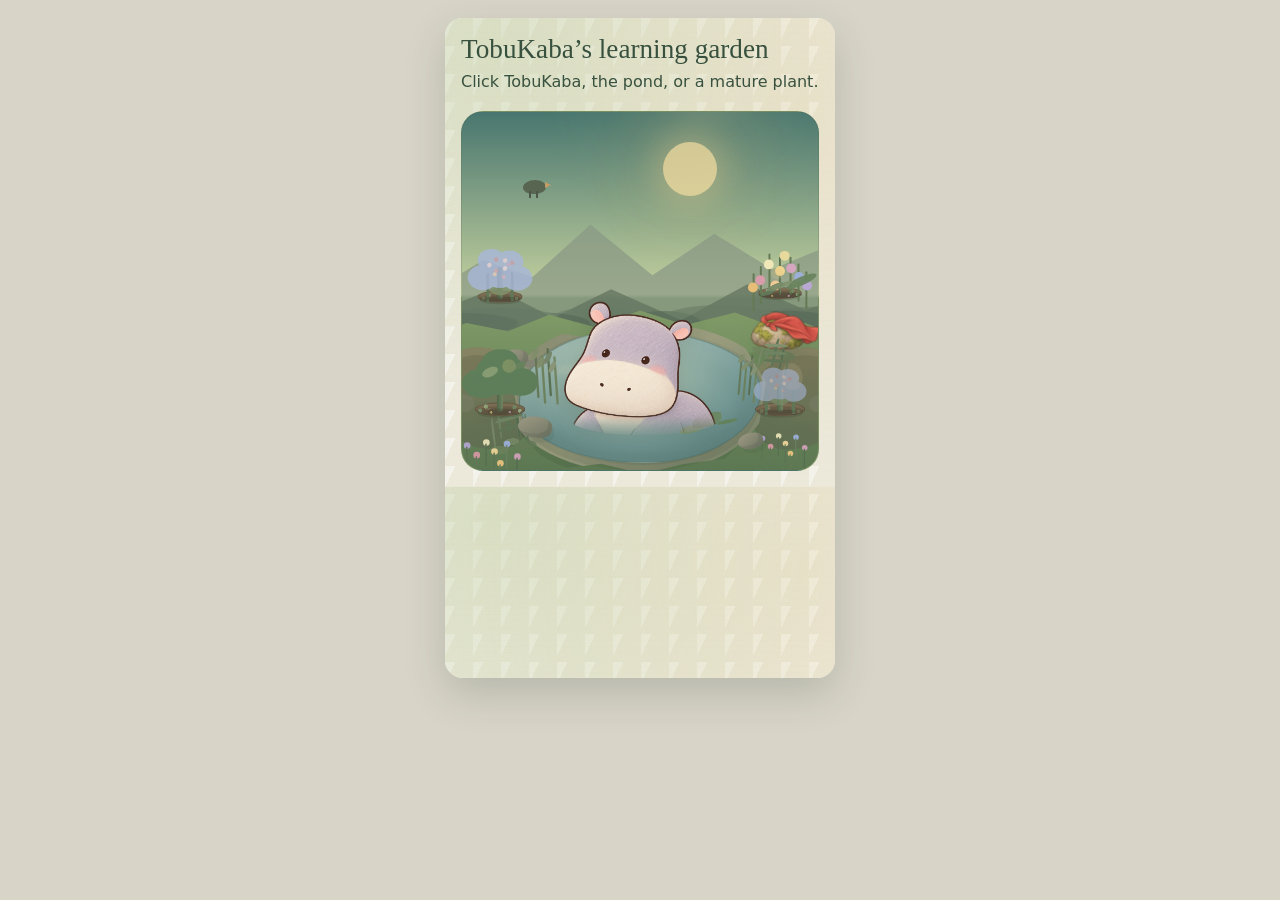
<file: work/garden-mobile-preview.html>
<!doctype html>
<html lang="en">
<head>
  <meta charset="utf-8">
  <meta name="viewport" content="width=device-width, initial-scale=1">
  <title>TobuKaba mobile garden preview</title>
  <style>
    body { margin:0; padding:18px; background:#d8d5c8; }
    iframe { display:block; width:390px; max-width:100%; height:660px; margin:auto; border:0; border-radius:18px; background:#ece9db; box-shadow:0 16px 40px rgba(34,49,39,.18); }
  </style>
</head>
<body><iframe title="Mobile learning garden" src="garden-preview.html?season=summer&amp;time=day"></iframe></body>
</html>
</file>
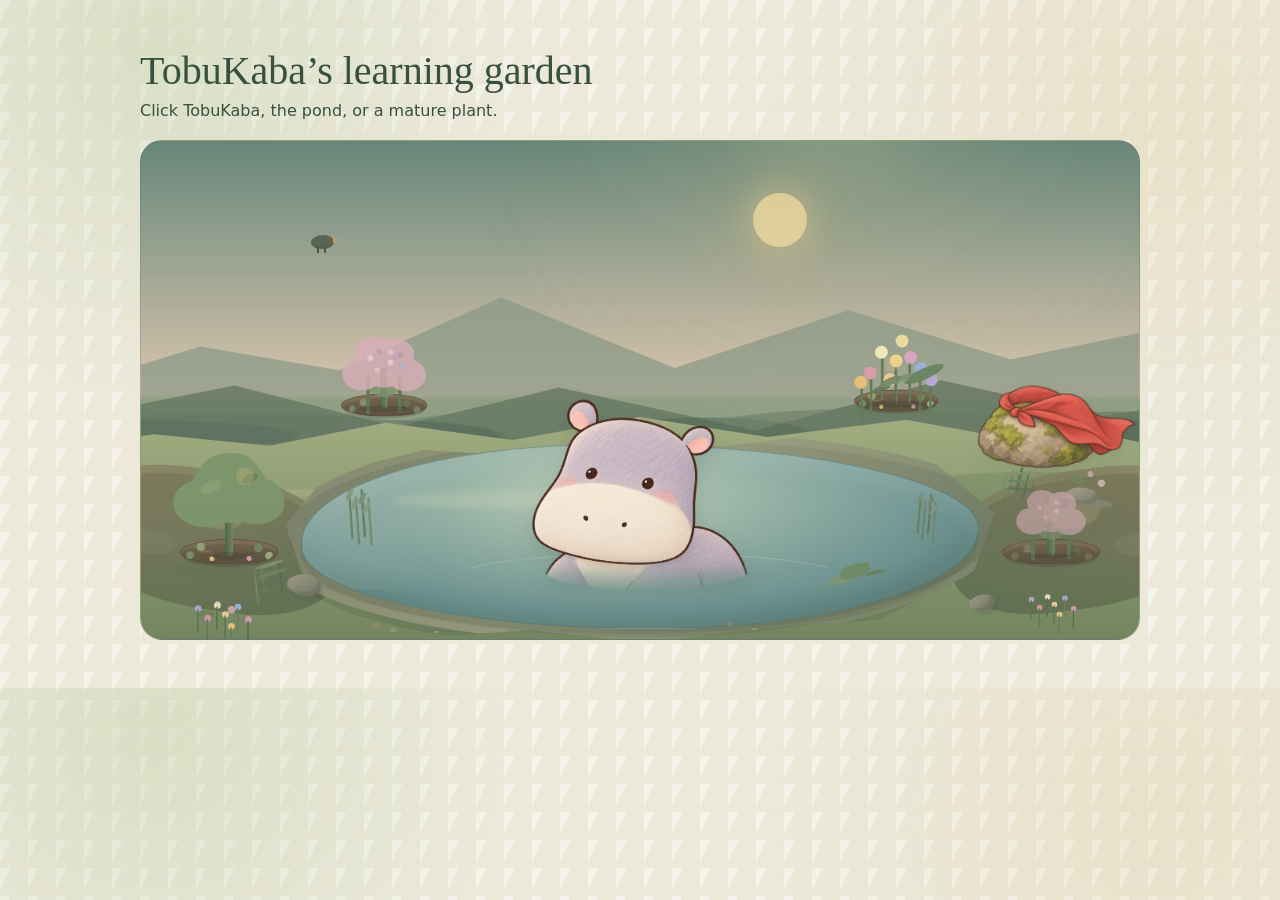
<file: work/garden-preview.html>
<!doctype html>
<html lang="en">
<head>
  <meta charset="utf-8">
  <meta name="viewport" content="width=device-width, initial-scale=1">
  <title>TobuKaba learning garden preview</title>
  <link rel="stylesheet" href="../styles.css?v=garden-landscape-1">
  <style>
    body { margin:0; padding:clamp(1rem,4vw,3rem); background:#ece9db; }
    main { max-width:1000px; margin:auto; }
    .preview-copy { margin-bottom:1rem; color:#38513f; }
    .preview-copy h1 { margin:0 0 .3rem; font:500 clamp(1.7rem,4vw,2.5rem)/1.15 Georgia,serif; }
    .preview-copy p { margin:0; }
  </style>
</head>
<body>
<main>
  <div class="preview-copy"><h1>TobuKaba’s learning garden</h1><p>Click TobuKaba, the pond, or a mature plant.</p></div>
  <div class="learning-garden-scene" id="learningGardenScene" data-season="spring" data-time="day" role="group" aria-label="TobuKaba resting in a countryside pond, with four learning plots growing around the water">
    <span class="garden-sky-glow" aria-hidden="true"></span><span class="garden-stars" aria-hidden="true"></span><span class="garden-sun" aria-hidden="true"></span><span class="garden-moon" aria-hidden="true"></span>
    <span class="garden-mountain garden-mountain-back" aria-hidden="true"></span><span class="garden-mountain garden-mountain-front" aria-hidden="true"></span><span class="garden-tree-line" aria-hidden="true"></span>
    <span class="garden-ground" aria-hidden="true"></span><span class="garden-ground-texture" aria-hidden="true"></span><span class="garden-earth-bank garden-earth-bank-left" aria-hidden="true"></span><span class="garden-earth-bank garden-earth-bank-right" aria-hidden="true"></span>
    <span class="garden-groundcover garden-groundcover-one" aria-hidden="true"></span><span class="garden-groundcover garden-groundcover-two" aria-hidden="true"></span><span class="garden-groundcover garden-groundcover-three" aria-hidden="true"></span>
    <span class="garden-fern garden-fern-left" aria-hidden="true"></span><span class="garden-fern garden-fern-right" aria-hidden="true"></span><span class="garden-wild-bank garden-wild-bank-left" aria-hidden="true"></span><span class="garden-wild-bank garden-wild-bank-right" aria-hidden="true"></span>
    <span class="garden-reeds garden-reeds-left" aria-hidden="true"></span><span class="garden-reeds garden-reeds-right" aria-hidden="true"></span><span class="garden-stone garden-stone-one" aria-hidden="true"></span><span class="garden-stone garden-stone-two" aria-hidden="true"></span>
    <span class="garden-stone-cluster garden-stone-cluster-left" aria-hidden="true"></span><span class="garden-stone-cluster garden-stone-cluster-right" aria-hidden="true"></span><span class="garden-pebbles" aria-hidden="true"></span>
    <img class="garden-cape-rock" src="../assets/tobukaba-cape-rock.png" alt=""><span class="garden-bird" aria-hidden="true"></span>
    <button type="button" class="garden-plot-visual garden-plot-one" data-stage="flourishing" data-plant="maple" aria-label="Flourishing Japanese maple"><span class="garden-plant-stem"></span><span class="garden-plant-crown"></span></button>
    <button type="button" class="garden-plot-visual garden-plot-two" data-stage="growing-well" data-plant="hydrangea" aria-label="Growing hydrangeas"><span class="garden-plant-stem"></span><span class="garden-plant-crown"></span></button>
    <button type="button" class="garden-plot-visual garden-plot-three" data-stage="flourishing" data-plant="wildflowers" aria-label="Flourishing wildflowers"><span class="garden-plant-stem"></span><span class="garden-plant-crown"></span></button>
    <button type="button" class="garden-plot-visual garden-plot-four" data-stage="taking-root" data-plant="hydrangea" aria-label="Hydrangeas taking root"><span class="garden-plant-stem"></span><span class="garden-plant-crown"></span></button>
    <span class="garden-pond-edge" aria-hidden="true"></span>
    <button type="button" class="garden-pond" id="gardenPond" aria-label="Make bubbles in the pond"><span class="garden-pond-reflection"></span><span class="garden-water-lily"></span><span class="garden-water-ripple"></span></button>
    <span class="garden-fallen-leaf" aria-hidden="true"></span>
    <button type="button" class="garden-tobukaba-button" id="gardenTobuKabaButton" aria-label="Make TobuKaba blink">
      <img class="garden-resting-tobukaba garden-tobukaba-awake" src="../assets/tobukaba-garden-resting.png" alt=""><img class="garden-resting-tobukaba garden-tobukaba-blink" src="../assets/tobukaba-garden-blink.png" alt=""><img class="garden-resting-tobukaba garden-tobukaba-sleeping" src="../assets/tobukaba-garden-sleeping.png" alt="">
    </button>
  </div>
</main>
<script src="garden-preview.js"></script>
</body>
</html>
</file>
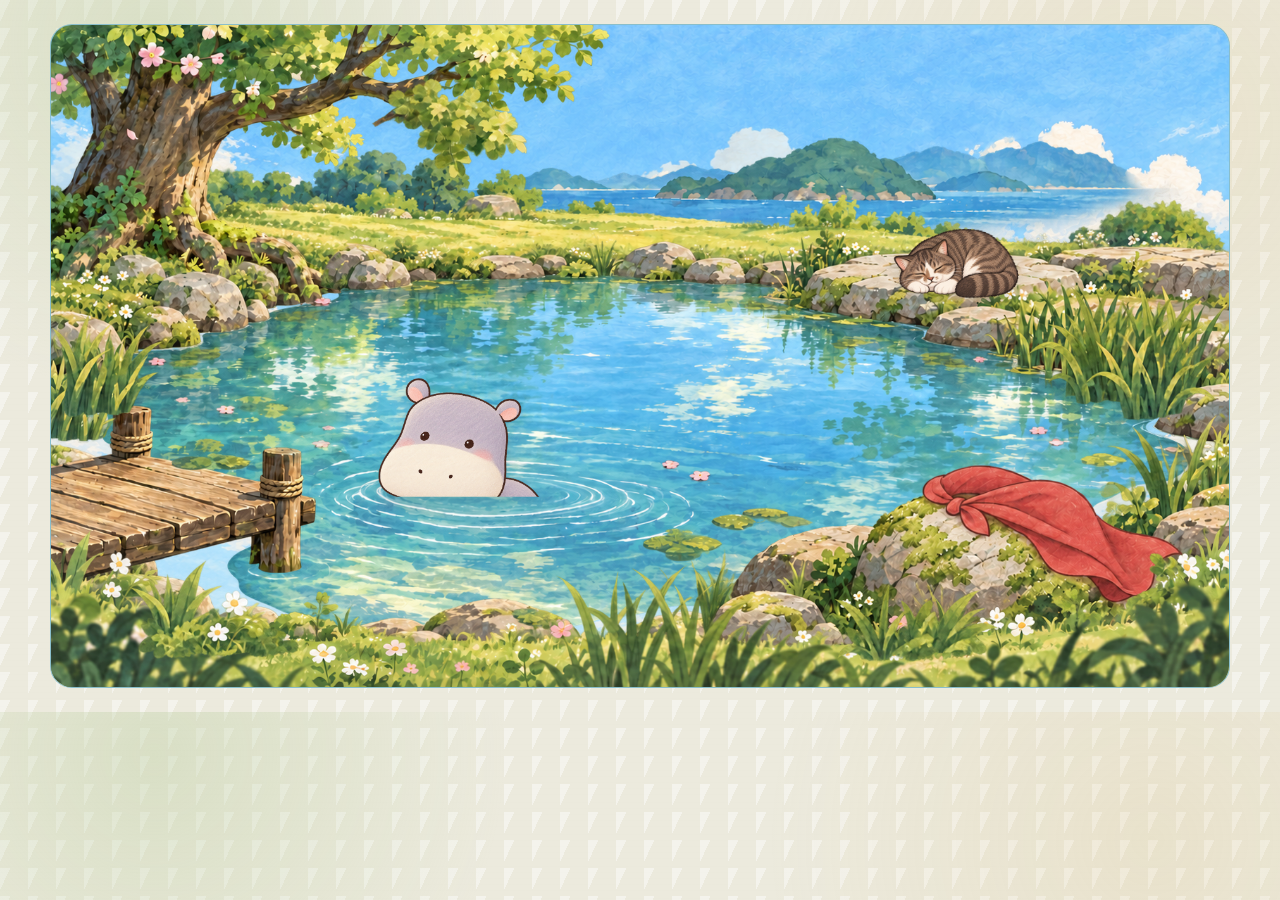
<file: work/home-pond-integration-preview.html>
<!doctype html>
<html lang="en">
<head>
  <meta charset="utf-8">
  <meta name="viewport" content="width=device-width,initial-scale=1">
  <title>Home Pond integration preview</title>
  <link rel="stylesheet" href="../styles.css?v=home-pond-lily-1">
  <style>
    body { margin:0; padding:24px; background:#eceadd; }
    main { width:min(1180px,100%); margin:auto; }
    .preview-reduced-motion .home-pond-cloud-loop,
    .preview-reduced-motion .home-pond-water-reflections,
    .preview-reduced-motion .home-pond-lily-path,
    .preview-reduced-motion .home-pond-waterline,
    .preview-reduced-motion .home-pond-artwork-accent,
    .preview-reduced-motion .home-pond-rare-event,
    .preview-reduced-motion .pond-visitor-detail { display:none !important; }
    .preview-reduced-motion .garden-resting-tobukaba,
    .preview-reduced-motion .pond-visitor-breath { animation:none !important; }
  </style>
</head>
<body>
<main>
  <div class="learning-garden-scene travel-home-scene" id="learningGardenScene" data-season="spring" data-time="day" role="img" aria-label="Spring Home Pond production preview">
    <div class="home-pond-environment" id="homePondEnvironment" aria-hidden="true"></div>
    <div class="home-pond-motion" id="homePondMotion" aria-hidden="true"></div>
    <img class="home-pond-cape" id="homePondCape" src="../assets/home-pond/spring/cape-draped-v3.png" alt="">
    <div class="pond-visitor-layer">
      <button class="pond-visitor pond-visitor-map-tanuki" type="button" style="--visitor-left:76.5%;--visitor-top:35.5%;--visitor-width:13%" aria-label="Kotaro sleeping on his sunny stone"><span class="pond-visitor-breath"><img class="pond-visitor-base" src="../assets/companions/kotaro/kotaro-home-pond.png" alt=""><span class="pond-visitor-detail pond-visitor-ear" aria-hidden="true"><img src="../assets/companions/kotaro/kotaro-home-pond.png" alt=""></span><span class="pond-visitor-detail pond-visitor-tail" aria-hidden="true"><img src="../assets/companions/kotaro/kotaro-home-pond.png" alt=""></span></span></button>
    </div>
    <button type="button" class="garden-pond" id="gardenPond" aria-label="Make ripples in the Home Pond"></button>
    <button type="button" class="garden-tobukaba-button" id="gardenTobuKabaButton" aria-label="Make TobuKaba blink">
      <img class="garden-resting-tobukaba garden-tobukaba-awake" src="../assets/tobukaba-garden-resting.png" alt="">
      <img class="garden-resting-tobukaba garden-tobukaba-blink" src="../assets/tobukaba-garden-blink.png" alt="">
      <img class="garden-resting-tobukaba garden-tobukaba-sleeping" src="../assets/tobukaba-garden-sleeping.png" alt="">
    </button>
  </div>
</main>
<script src="../travel-content.js?v=home-pond-lily-1"></script>
<script>
  const pond = TOBUKABA_TRAVEL_CONTENT.homePond;
  const scene = document.getElementById("learningGardenScene");
  const previewParams = new URLSearchParams(location.search);
  scene.dataset.time = previewParams.get("time") || "day";
  if (previewParams.get("reduced") === "1") scene.classList.add("preview-reduced-motion");
  if (previewParams.get("kotaro") === "0" || previewParams.get("travelling") === "kotaro") document.querySelector(".pond-visitor-layer").hidden = true;
  if (previewParams.get("cape") === "0") document.getElementById("homePondCape").hidden = true;
  document.getElementById("homePondEnvironment").innerHTML = pond.layers.map(layer => `<img class="home-pond-layer home-pond-layer-${layer.id}" src="../${layer.asset}" style="--home-pond-layer-depth:${layer.depth}" alt="">`).join("");
  const hippo = pond.anchors.tobuKaba, water = pond.anchors.pondInteraction, motion = pond.motion;
  scene.style.setProperty("--home-pond-hippo-left", `${hippo.left}%`);
  scene.style.setProperty("--home-pond-hippo-top", `${hippo.top}%`);
  scene.style.setProperty("--home-pond-hippo-width", `${hippo.width}%`);
  scene.style.setProperty("--home-pond-interaction-left", `${water.left}%`);
  scene.style.setProperty("--home-pond-interaction-top", `${water.top}%`);
  scene.style.setProperty("--home-pond-interaction-width", `${water.width}%`);
  scene.style.setProperty("--home-pond-interaction-height", `${water.height}%`);
  const cloudMotion = motion.clouds, waterMotion = motion.water, lilyMotion = motion.lilyPad, rareEvent = motion.rareEvent, characterMotion = motion.characters;
  scene.style.setProperty("--home-pond-cloud-seconds", `${cloudMotion.duration}s`);
  scene.style.setProperty("--home-pond-cloud-delay", `${cloudMotion.delay}s`);
  scene.style.setProperty("--home-pond-cloud-opacity", cloudMotion.opacity);
  scene.style.setProperty("--home-pond-cloud-distance", `${cloudMotion.travelPercent}%`);
  scene.style.setProperty("--home-pond-cloud-distance-negative", `${-cloudMotion.travelPercent}%`);
  scene.style.setProperty("--home-pond-water-seconds", `${waterMotion.duration}s`);
  scene.style.setProperty("--home-pond-water-delay", `${waterMotion.delay}s`);
  scene.style.setProperty("--home-pond-water-opacity", waterMotion.opacity);
  scene.style.setProperty("--home-pond-water-amplitude", `${waterMotion.amplitude}px`);
  scene.style.setProperty("--home-pond-water-amplitude-negative", `${-waterMotion.amplitude}px`);
  scene.style.setProperty("--home-pond-water-secondary-seconds", `${waterMotion.secondaryDuration}s`);
  scene.style.setProperty("--home-pond-water-secondary-delay", `${waterMotion.secondaryDelay}s`);
  scene.style.setProperty("--home-pond-water-secondary-opacity", waterMotion.secondaryOpacity);
  scene.style.setProperty("--home-pond-water-scale", waterMotion.horizontalScale);
  scene.style.setProperty("--home-pond-waterline-seconds", `${waterMotion.waterlineDuration}s`);
  scene.style.setProperty("--home-pond-waterline-delay", `${waterMotion.waterlineDelay}s`);
  scene.style.setProperty("--home-pond-lily-seconds", `${lilyMotion.duration}s`);
  scene.style.setProperty("--home-pond-lily-delay", `${lilyMotion.delay}s`);
  scene.style.setProperty("--home-pond-lily-opacity", lilyMotion.opacity);
  scene.style.setProperty("--home-pond-lily-scale", lilyMotion.scale);
  scene.style.setProperty("--home-pond-lily-start-x", `${lilyMotion.startXPercent}%`);
  scene.style.setProperty("--home-pond-lily-end-x", `${lilyMotion.endXPercent}%`);
  scene.style.setProperty("--home-pond-lily-y", `${lilyMotion.verticalPercent}%`);
  scene.style.setProperty("--home-pond-lily-bob", `${lilyMotion.bobPixels}px`);
  scene.style.setProperty("--home-pond-lily-rotation", `${lilyMotion.rotationDegrees}deg`);
  scene.style.setProperty("--home-pond-lily-rotation-negative", `${-lilyMotion.rotationDegrees}deg`);
  scene.style.setProperty("--home-pond-lily-clip", lilyMotion.clip);
  scene.style.setProperty("--home-pond-rare-seconds", `${rareEvent.intervalSeconds}s`);
  scene.style.setProperty("--home-pond-rare-delay", `${rareEvent.delay}s`);
  scene.style.setProperty("--home-pond-rare-scale", rareEvent.scale);
  scene.style.setProperty("--home-pond-hippo-float-seconds", `${characterMotion.tobuKaba.floatSeconds}s`);
  scene.style.setProperty("--home-pond-hippo-float-pixels", `${characterMotion.tobuKaba.floatPixels}px`);
  scene.style.setProperty("--home-pond-hippo-blink-seconds", `${characterMotion.tobuKaba.blinkSeconds}s`);
  scene.style.setProperty("--home-pond-kotaro-breathe-seconds", `${characterMotion.kotaro.breatheSeconds}s`);
  scene.style.setProperty("--home-pond-kotaro-ear-seconds", `${characterMotion.kotaro.earTwitchSeconds}s`);
  scene.style.setProperty("--home-pond-kotaro-tail-seconds", `${characterMotion.kotaro.tailTwitchSeconds}s`);
  const accent = item => `<span class="home-pond-artwork-accent accent-${item.kind} accent-${item.id}" style="--accent-depth:${item.depth};--accent-clip:${item.clip};--accent-origin:${item.origin};--accent-duration:${item.duration}s;--accent-delay:${item.delay}s;--accent-amplitude:${item.amplitude}deg;--accent-amplitude-negative:${-item.amplitude}deg"><img src="../${item.asset}" alt=""></span>`;
  document.getElementById("homePondMotion").innerHTML = [
    `<img class="home-pond-cloud-loop" src="../${cloudMotion.asset}" style="--motion-depth:${cloudMotion.depth}" alt="">`,
    `<img class="home-pond-water-reflections home-pond-water-reflections-primary" src="../${waterMotion.asset}" style="--motion-depth:${waterMotion.depth}" alt="">`,
    `<img class="home-pond-water-reflections home-pond-water-reflections-secondary" src="../${waterMotion.asset}" style="--motion-depth:${waterMotion.depth}" alt="">`,
    `<span class="home-pond-waterline"><img src="../${waterMotion.asset}" alt=""></span>`,
    `<span class="home-pond-lily-path" style="--motion-depth:${lilyMotion.depth}"><img class="home-pond-lily-pad" src="../${lilyMotion.asset}" alt=""></span>`,
    ...motion.artworkAccents.map(accent),
    `<img class="home-pond-rare-event" src="../${rareEvent.asset}" style="--motion-depth:${rareEvent.depth}" data-available-times="${rareEvent.availableTimes.join(' ')}" alt="">`
  ].join('');
</script>
</body>
</html>
</file>
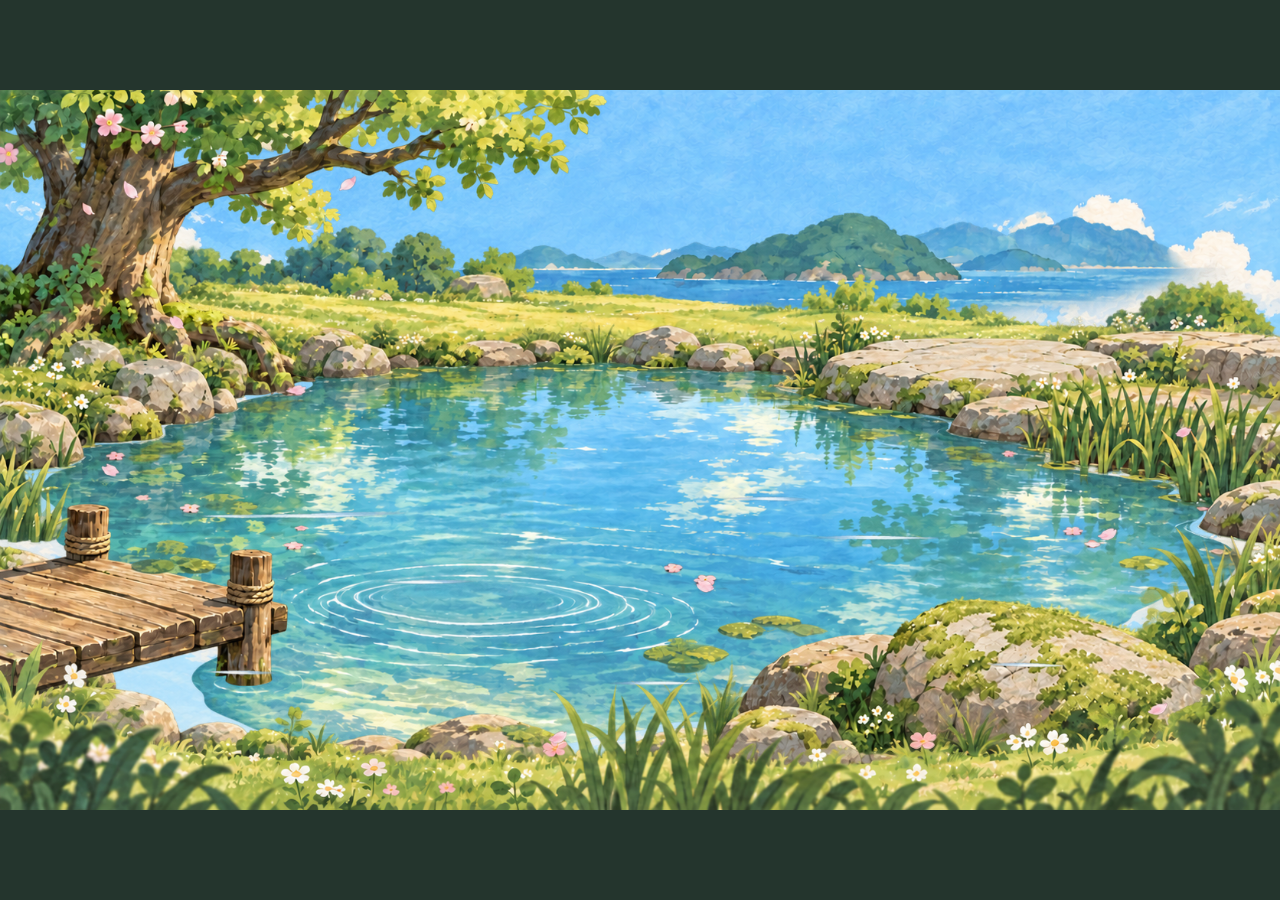
<file: assets/home-pond/spring/layer-preview.html>
<!doctype html>
<html lang="en">
<meta charset="utf-8">
<meta name="viewport" content="width=device-width, initial-scale=1">
<title>Spring Home Pond layer preview</title>
<style>
  * { box-sizing: border-box; }
  body { margin: 0; min-height: 100vh; display: grid; place-items: center; background: #24352d; }
  .scene { position: relative; width: min(100vw, calc(100vh * 1672 / 941)); aspect-ratio: 1672 / 941; overflow: hidden; }
  .scene img { position: absolute; inset: 0; width: 100%; height: 100%; object-fit: fill; pointer-events: none; }
</style>
<div class="scene" aria-label="Spring Home Pond environment layer preview">
  <img src="sky-v1.png" alt="">
  <img src="distant-island-v1.png" alt="">
  <img src="far-bank-v1.png" alt="">
  <img src="pond-water-v1.png" alt="">
  <img src="main-bank-v1.png" alt="">
  <img src="tree-and-dock-v1.png" alt="">
  <img src="habitat-details-v1.png" alt="">
  <img src="foreground-plants-v1.png" alt="">
  <img src="light-effects-v1.png" alt="">
</div>
</html>
</file>
<file: styles.css>
* {
    box-sizing: border-box;
}

body {
    font-family: Arial, sans-serif;
    margin: 0;
    background: #f4f5f7;
    color: #222;
}

header {
    background: #222;
    color: white;
    padding: 20px;
    text-align: center;
}

header h1 {
    margin: 0 0 5px 0;
}

header p {
    margin: 0;
    opacity: 0.8;
}

nav {
    background: white;
    display: flex;
    justify-content: center;
    gap: 5px;
    flex-wrap: wrap;
    padding: 10px;
    border-bottom: 1px solid #ddd;
}

nav button {
    border: none;
    background: #eee;
    padding: 10px 16px;
    border-radius: 8px;
    cursor: pointer;
    font-weight: bold;
}

nav button:hover {
    background: #ddd;
}

.container {
    max-width: 1000px;
    margin: auto;
    padding: 20px;
}

.page {
    display: none;
}

.page.active {
    display: block;
}

/* DASHBOARD */

.stats-grid {
    display: grid;
    grid-template-columns: repeat(auto-fit, minmax(160px, 1fr));
    gap: 15px;
    margin-bottom: 20px;
}

.stat-card {
    background: white;
    padding: 20px;
    border-radius: 12px;
    text-align: center;
    box-shadow: 0 2px 6px rgba(0,0,0,0.08);
}

.stat-number {
    font-size: 32px;
    font-weight: bold;
    margin-bottom: 5px;
}

.card {
    background: white;
    padding: 20px;
    border-radius: 12px;
    margin-bottom: 20px;
    box-shadow: 0 2px 6px rgba(0,0,0,0.08);
}

button {
    cursor: pointer;
}

.primary-btn {
    background: #222;
    color: white;
    border: none;
    padding: 13px 20px;
    border-radius: 8px;
    font-size: 16px;
    font-weight: bold;
}

.primary-btn:hover {
    opacity: 0.85;
}

/* ACCOUNT */

.auth-shell {
    max-width: 460px;
    margin: 48px auto;
}

.auth-shell .card {
    text-align: center;
}

.auth-shell input {
    margin-bottom: 12px;
}

.auth-message {
    min-height: 24px;
    margin: 14px 0 0;
    color: #555;
}

.account-bar {
    display: flex;
    align-items: center;
    justify-content: space-between;
    gap: 12px;
    max-width: 1000px;
    margin: 0 auto;
    padding: 10px 20px;
    font-size: 14px;
}

.account-bar button {
    border: 1px solid #ccc;
    background: white;
    padding: 7px 10px;
    border-radius: 7px;
    font-weight: bold;
}

.sync-status {
    color: #666;
    font-size: 13px;
}

/* QUIZ */

.quiz-card {
    max-width: 700px;
    margin: 30px auto;
    background: white;
    padding: 35px;
    border-radius: 15px;
    text-align: center;
    box-shadow: 0 3px 10px rgba(0,0,0,0.1);
}

.quiz-english {
    font-size: 32px;
    font-weight: bold;
    margin-bottom: 15px;
}

.quiz-hiragana {
    font-size: 25px;
    color: #555;
    margin-bottom: 30px;
}

.paper-message {
    font-size: 20px;
    margin: 25px 0;
}

.review-stage {
    display: inline-flex;
    margin: 14px 0;
    padding: 5px 10px;
    border-radius: 999px;
    color: #49614f;
    background: #edf1e4;
    font-size: 12px;
    font-weight: 800;
    letter-spacing: .1em;
}

.rating-buttons {
    display: grid;
    grid-template-columns: repeat(4, 1fr);
    gap: 10px;
    margin-top: 25px;
}

.rating-buttons button {
    border: none;
    padding: 15px 8px;
    border-radius: 10px;
    font-weight: bold;
    font-size: 15px;
}

.again {
    background: #ffcdd2;
}

.hard {
    background: #ffe0b2;
}

.good {
    background: #c8e6c9;
}

.easy {
    background: #bbdefb;
}

.rating-buttons button:hover {
    transform: translateY(-2px);
}

.next-info {
    margin-top: 20px;
    color: #666;
}

/* FORMS */

.form-grid {
    display: grid;
    grid-template-columns: repeat(auto-fit, minmax(200px, 1fr));
    gap: 15px;
}

input,
select {
    width: 100%;
    padding: 11px;
    border: 1px solid #ccc;
    border-radius: 7px;
    font-size: 15px;
}

label {
    display: block;
    font-weight: bold;
    margin-bottom: 5px;
}

/* TABLE */

.table-container {
    overflow-x: auto;
}

table {
    width: 100%;
    border-collapse: collapse;
}

th,
td {
    padding: 10px;
    border-bottom: 1px solid #ddd;
    text-align: left;
}

th {
    background: #f0f0f0;
}

.kanji-large {
    font-size: 24px;
}

.badge {
    display: inline-block;
    padding: 4px 8px;
    border-radius: 6px;
    font-size: 12px;
    font-weight: bold;
    background: #eee;
}

.long-term {
    background: #ffe082;
}

.leech {
    background: #ffcdd2;
}

/* PROGRESS */

.progress-bar {
    width: 100%;
    height: 20px;
    background: #ddd;
    border-radius: 10px;
    overflow: hidden;
}

.progress-fill {
    height: 100%;
    background: #555;
    width: 0%;
}

/* FILTERS */

.filter-grid {
    display: grid;
    grid-template-columns: repeat(auto-fit, minmax(180px, 1fr));
    gap: 10px;
}

/* DAILY GOAL */

.goal-number {
    font-size: 40px;
    font-weight: bold;
    text-align: center;
    margin: 10px;
}

/* HISTORY */

.history-row {
    display: flex;
    justify-content: space-between;
    padding: 10px 0;
    border-bottom: 1px solid #ddd;
}

/* MODAL */

.modal {
    display: none;
    position: fixed;
    z-index: 1000;
    left: 0;
    top: 0;
    width: 100%;
    height: 100%;
    background: rgba(0,0,0,0.5);
}

.modal-content {
    background: white;
    max-width: 600px;
    margin: 8% auto;
    padding: 25px;
    border-radius: 12px;
}

.close {
    float: right;
    font-size: 25px;
    cursor: pointer;
}

/* MOBILE */

@media(max-width: 600px) {

    .rating-buttons {
        grid-template-columns: repeat(2, 1fr);
    }

    .quiz-english {
        font-size: 26px;
    }

    .quiz-hiragana {
        font-size: 21px;
    }

    .container {
        padding: 10px;
    }

}




:root{
  --bg:#f6f7fb;
  --surface:rgba(255,255,255,.86);
  --surface-solid:#fff;
  --text:#171a21;
  --muted:#6b7280;
  --line:#e7e9ef;
  --accent:#635bff;
  --accent-dark:#5148e8;
  --shadow:0 12px 35px rgba(20,24,40,.08);
  --shadow-hover:0 18px 45px rgba(20,24,40,.13);
  --radius:18px;
}
*{box-sizing:border-box}
html{scroll-behavior:smooth}
body{
  font-family:Inter,ui-sans-serif,system-ui,-apple-system,BlinkMacSystemFont,"Segoe UI",Arial,sans-serif;
  margin:0;color:var(--text);
  background:
    radial-gradient(circle at 15% 0%,rgba(99,91,255,.10),transparent 28rem),
    radial-gradient(circle at 100% 15%,rgba(56,189,248,.08),transparent 24rem),
    var(--bg);
  line-height:1.55;
}
body:before{
  content:"";position:fixed;inset:0;pointer-events:none;opacity:.35;
  background-image:linear-gradient(rgba(99,91,255,.025) 1px,transparent 1px),linear-gradient(90deg,rgba(99,91,255,.025) 1px,transparent 1px);
  background-size:32px 32px;z-index:-1;
}
header{
  position:relative;overflow:hidden;
  background:linear-gradient(135deg,#171a21,#2a2f3a);
  color:#fff;padding:34px 20px 38px;text-align:center;
  box-shadow:0 8px 30px rgba(0,0,0,.14);
}
header:after{
  content:"";position:absolute;width:320px;height:320px;border-radius:50%;
  background:rgba(99,91,255,.28);filter:blur(65px);right:-90px;top:-180px;
}
header h1{position:relative;margin:0 0 6px;font-size:clamp(1.65rem,4vw,2.35rem);letter-spacing:-.04em;display:flex;align-items:center;justify-content:center;gap:10px}
header .logo{width:52px;height:52px;object-fit:contain;vertical-align:middle}
header p{position:relative;margin:0;color:rgba(255,255,255,.72);font-size:.96rem}
nav{
  position:sticky;top:0;z-index:100;
  background:rgba(255,255,255,.78);backdrop-filter:blur(18px);
  -webkit-backdrop-filter:blur(18px);
  display:flex;justify-content:center;gap:7px;flex-wrap:wrap;
  padding:10px 14px;border-bottom:1px solid rgba(220,224,233,.8);
}
button,input,select{font:inherit}
button{
  cursor:pointer;
  transition:transform .18s cubic-bezier(.2,.8,.2,1),box-shadow .18s ease,background .18s ease,opacity .18s ease,border-color .18s ease;
}
button:hover{transform:translateY(-2px)}
button:active{transform:translateY(1px) scale(.98)}
button:focus-visible,input:focus-visible,select:focus-visible{outline:3px solid rgba(99,91,255,.25);outline-offset:2px}
nav button{
  border:1px solid transparent;background:transparent;color:#5b6270;
  padding:10px 14px;border-radius:12px;font-weight:700;
}
nav button:hover{background:#fff;color:var(--text);box-shadow:0 5px 16px rgba(20,24,40,.07)}
.container{max-width:1120px;margin:auto;padding:28px 20px 60px}
.page{display:none;animation:pageIn .35s ease both}
.page.active{display:block}
@keyframes pageIn{from{opacity:0;transform:translateY(8px)}to{opacity:1;transform:none}}
h2{font-size:clamp(1.55rem,3vw,2rem);letter-spacing:-.03em;margin:8px 0 20px}
h3{margin-top:0;letter-spacing:-.015em}
.stats-grid{display:grid;grid-template-columns:repeat(auto-fit,minmax(155px,1fr));gap:15px;margin-bottom:20px}
.stat-card,.card,.quiz-card,.modal-content{
  background:var(--surface);backdrop-filter:blur(14px);-webkit-backdrop-filter:blur(14px);
  border:1px solid rgba(231,233,239,.9);box-shadow:var(--shadow);
}
.stat-card{
  padding:22px 18px;border-radius:var(--radius);text-align:center;
  transition:transform .22s ease,box-shadow .22s ease;
}
.stat-card:hover{transform:translateY(-4px);box-shadow:var(--shadow-hover)}
.stat-number{font-size:clamp(1.8rem,4vw,2.35rem);font-weight:800;letter-spacing:-.05em;margin-bottom:2px}
.card{padding:24px;border-radius:var(--radius);margin-bottom:20px}
.primary-btn{
  background:linear-gradient(135deg,var(--accent),var(--accent-dark));color:#fff;border:0;
  padding:13px 20px;border-radius:12px;font-size:15px;font-weight:800;
  box-shadow:0 8px 20px rgba(99,91,255,.22);
}
.primary-btn:hover{box-shadow:0 12px 27px rgba(99,91,255,.30)}
.quiz-card{max-width:720px;margin:30px auto;padding:clamp(25px,5vw,48px);border-radius:24px;text-align:center}
.quiz-english{font-size:clamp(2rem,6vw,3.2rem);font-weight:850;letter-spacing:-.045em;margin-bottom:8px}
.quiz-hiragana{font-size:clamp(1.3rem,4vw,1.65rem);color:var(--muted);margin-bottom:28px}
.paper-message{font-size:18px;color:#4b5563;margin:25px 0}
.review-stage{display:inline-flex;margin:14px 0;padding:5px 10px;border-radius:999px;color:#49614f;background:#edf1e4;font-size:12px;font-weight:800;letter-spacing:.1em}
.rating-buttons{display:grid;grid-template-columns:repeat(4,1fr);gap:10px;margin-top:25px}
.rating-buttons button{
  border:1px solid transparent;padding:15px 8px;border-radius:14px;font-weight:850;font-size:14px;
  box-shadow:0 5px 14px rgba(20,24,40,.06);
}
.rating-buttons button:hover{transform:translateY(-4px);box-shadow:0 12px 22px rgba(20,24,40,.12)}
.rating-buttons button:active{transform:translateY(1px) scale(.97)}
.again{background:#fff0f1;border-color:#ffd4d7}
.hard{background:#fff5e8;border-color:#ffe1b8}
.good{background:#ecfbf1;border-color:#ccefd8}
.easy{background:#edf6ff;border-color:#cfe6ff}
.rating-buttons small{display:block;font-weight:600;opacity:.7;margin-top:3px}
.next-info{margin-top:20px;color:var(--muted);font-size:14px}
.form-grid{display:grid;grid-template-columns:repeat(auto-fit,minmax(200px,1fr));gap:16px}
input,select{
  width:100%;padding:12px 13px;border:1px solid var(--line);border-radius:11px;
  background:#fff;color:var(--text);font-size:15px;transition:border-color .18s ease,box-shadow .18s ease,transform .18s ease;
}
input:hover,select:hover{border-color:#cdd1dc}
input:focus,select:focus{border-color:var(--accent);box-shadow:0 0 0 4px rgba(99,91,255,.10)}
label{display:block;font-weight:750;margin-bottom:7px;font-size:14px}
.table-container{overflow-x:auto;border-radius:14px;border:1px solid var(--line)}
table{width:100%;border-collapse:collapse;background:#fff}
th,td{padding:13px 12px;border-bottom:1px solid var(--line);text-align:left;white-space:nowrap}
th{background:#f8f9fc;color:#5f6673;font-size:12px;text-transform:uppercase;letter-spacing:.06em}
tbody tr{transition:background .16s ease}
tbody tr:hover{background:#fafaff}
td button{
  border:1px solid var(--line);background:#fff;padding:7px 10px;border-radius:9px;margin:2px;
  font-size:13px;font-weight:700;
}
td button:hover{border-color:#c9c4ff;background:#f7f6ff}
.kanji-large{font-size:25px;font-weight:750}
.badge{display:inline-block;padding:5px 9px;border-radius:999px;font-size:11px;font-weight:800;background:#eef0f5;margin:2px}
.long-term{background:#fff2c7}.leech{background:#ffe3e5}
.progress-bar{width:100%;height:12px;background:#e9ebf1;border-radius:999px;overflow:hidden}
.progress-fill{height:100%;background:linear-gradient(90deg,var(--accent),#8b84ff);width:0%;border-radius:999px;transition:width .6s cubic-bezier(.2,.8,.2,1)}
.goal-number{font-size:40px;font-weight:850;text-align:center;margin:10px}
.history-row{display:flex;justify-content:space-between;gap:16px;padding:13px 0;border-bottom:1px solid var(--line)}
.modal{
  display:none;position:fixed;z-index:1000;inset:0;width:100%;height:100%;
  background:rgba(10,12,18,.52);backdrop-filter:blur(7px);-webkit-backdrop-filter:blur(7px);
  animation:fadeIn .2s ease both;
}
.modal-content{max-width:600px;margin:6% auto;padding:28px;border-radius:20px;animation:modalIn .25s cubic-bezier(.2,.8,.2,1) both}
@keyframes fadeIn{from{opacity:0}to{opacity:1}}
@keyframes modalIn{from{opacity:0;transform:translateY(16px) scale(.98)}to{opacity:1;transform:none}}
.close{float:right;font-size:28px;line-height:1;cursor:pointer;color:#777;transition:transform .18s ease,color .18s ease}
.close:hover{color:var(--text);transform:rotate(6deg) scale(1.08)}
#quizCounter{color:var(--muted);font-size:13px;font-weight:750;margin-bottom:20px}
#quizCategory{margin:12px 0}
@media(max-width:700px){
  nav{justify-content:flex-start;overflow-x:auto;flex-wrap:nowrap}
  nav button{white-space:nowrap}
  .container{padding:20px 12px 45px}
  .rating-buttons{grid-template-columns:repeat(2,1fr)}
  .card{padding:19px}
  .quiz-card{margin:18px auto;padding:25px 17px}
}
@media(prefers-reduced-motion:reduce){
  *,*:before,*:after{scroll-behavior:auto!important;animation-duration:.01ms!important;transition-duration:.01ms!important}
}



.answer-reveal-area{margin:22px auto 18px;max-width:620px;text-align:center;min-height:86px;display:flex;align-items:center;justify-content:center}
.answer-reveal-area[hidden],.lesson-practice-answer[hidden],.lesson-practice-actions[hidden],.lesson-confirmation-actions[hidden],.lesson-round-transition[hidden],.rating-buttons[hidden],.undo-row[hidden]{display:none!important}
.lesson-practice-answer{margin:20px auto 16px;font-size:clamp(54px,10vw,88px);line-height:1.15;font-weight:900;letter-spacing:.08em;color:var(--moss-dark,#35523e)}
.lesson-practice-actions{display:flex;justify-content:center;margin:4px 0 18px}
.lesson-round-transition{max-width:520px;margin:18px auto;padding:22px;border:1px solid rgba(79,113,89,.3);border-radius:18px;background:rgba(240,243,229,.75)}
.lesson-round-transition strong{display:block;font-size:1.25rem;color:var(--moss-dark,#35523e)}
.lesson-round-transition p{margin:8px 0 16px;color:var(--muted,#667269)}
.lesson-confirmation-actions{display:grid;grid-template-columns:repeat(2,minmax(140px,220px));justify-content:center;gap:12px;margin:10px 0 20px}
.lesson-confirmation-actions button{min-height:52px;font-weight:850}
.lesson-review-again{border-color:rgba(79,113,89,.35)}
.lesson-ok{background:var(--moss-dark,#35523e);color:#fff}
.show-answer-btn{appearance:none;width:min(100%,420px);min-height:76px;border:1px dashed rgba(99,102,241,.42);border-radius:18px;padding:14px 22px;font-size:15px;font-weight:800;cursor:default;color:inherit;background:rgba(99,102,241,.06);transition:transform .18s ease,box-shadow .18s ease,background .18s ease}
.show-answer-btn:hover,.show-answer-btn:focus-visible,.show-answer-btn.peek-active,.show-answer-btn.keyboard-peek{transform:translateY(-2px);background:rgba(99,102,241,.10);box-shadow:0 12px 28px rgba(0,0,0,.10)}
.peek-prompt{display:block;opacity:.72}.peek-hint{display:block;font-size:12px;font-weight:600;opacity:.52;margin-top:5px}
.answer-content{display:none}.show-answer-btn:hover .peek-prompt,.show-answer-btn:focus-visible .peek-prompt,.show-answer-btn.peek-active .peek-prompt,.show-answer-btn.keyboard-peek .peek-prompt,.show-answer-btn:hover .peek-hint,.show-answer-btn:focus-visible .peek-hint,.show-answer-btn.peek-active .peek-hint,.show-answer-btn.keyboard-peek .peek-hint{display:none}
.show-answer-btn:hover .answer-content,.show-answer-btn:focus-visible .answer-content,.show-answer-btn.peek-active .answer-content,.show-answer-btn.keyboard-peek .answer-content{display:block;animation:answerReveal .18s ease both}
.answer-kanji{display:block;font-size:clamp(42px,8vw,68px);line-height:1.15;font-weight:900;letter-spacing:.08em}
.undo-row{display:flex;justify-content:center;margin:4px 0 14px}.undo-btn{border:1px solid rgba(100,116,139,.28);border-radius:12px;padding:9px 16px;font-size:13px;font-weight:750;cursor:pointer;background:transparent;color:inherit;transition:transform .15s ease,opacity .15s ease}.undo-btn:hover:not(:disabled){transform:translateY(-1px)}.undo-btn:disabled{opacity:.35;cursor:not-allowed}
@keyframes answerReveal{from{opacity:0;transform:scale(.92)}to{opacity:1;transform:scale(1)}}
@media (prefers-reduced-motion:reduce){.answer-reveal-area *,.answer-content{animation:none!important;transition:none!important}}
@media (max-width:600px){.answer-reveal-area{margin-top:16px}.show-answer-btn{width:100%;min-height:82px}}
@media (max-width:600px){.lesson-confirmation-actions{grid-template-columns:1fr}}

.stroke-speed-preview{display:grid;grid-template-columns:minmax(150px,1fr) 86px auto;align-items:center;gap:14px;margin:16px 0;padding:14px;border:1px solid var(--line);border-radius:14px;background:rgba(255,255,255,.5)}
.stroke-speed-preview strong,.stroke-speed-preview small{display:block}
.stroke-speed-preview small{margin-top:4px;color:var(--muted);font-size:.78rem}
.stroke-speed-preview-canvas{width:80px;height:80px;border:1px solid rgba(89,107,76,.2);border-radius:9px;background:#fffdf7}
.stroke-speed-preview .secondary-btn{white-space:nowrap}
@media(max-width:600px){.stroke-speed-preview{grid-template-columns:1fr 86px}.stroke-speed-preview .secondary-btn{grid-column:1/-1}}

.stroke-order-actions{display:flex;justify-content:center;margin:-4px 0 18px}
.stroke-order-toggle{min-width:170px}
.stroke-order-section{max-width:700px;margin:0 auto 20px;padding:18px;border:1px solid var(--border-soft,rgba(89,107,76,.23));border-radius:var(--radius-md,18px);background:rgba(255,253,247,.78);box-shadow:0 9px 24px rgba(57,68,48,.07)}
.stroke-order-section[hidden],.stroke-order-toggle[hidden]{display:none}
.stroke-order-heading{display:flex;align-items:flex-start;justify-content:space-between;gap:16px;margin-bottom:10px}
.stroke-order-heading .eyebrow{margin-bottom:4px;color:var(--moss,#4f7159)}
.stroke-order-heading h3{margin:0;font-size:1.35rem}
.stroke-order-close{min-height:44px;padding:8px 12px;border:1px solid var(--border-soft,rgba(89,107,76,.23));border-radius:10px;color:var(--moss-dark,#35523e);background:transparent;font-weight:750}
.stroke-order-close:hover{background:var(--surface-soft,#f0f3e5)}
.stroke-order-status{min-height:1.4em;margin:0 0 10px;color:var(--muted,#667269);font-size:.88rem}
.stroke-order-list{display:flex;gap:12px;overflow-x:auto;padding:2px 2px 9px;scrollbar-width:thin;scroll-snap-type:x proximity}
.stroke-character-card{flex:0 0 158px;padding:11px;border:1px solid var(--border-soft,rgba(89,107,76,.23));border-radius:14px;background:rgba(250,247,238,.96);scroll-snap-align:start}
.stroke-character-label{display:flex;align-items:baseline;justify-content:space-between;gap:8px;margin-bottom:8px;color:var(--moss-dark,#35523e)}
.stroke-character-label strong{font-family:var(--font-display,"Yu Mincho",serif);font-size:1.2rem}
.stroke-character-label span{color:var(--muted,#667269);font-size:.72rem}
.stroke-character-canvas{width:134px;height:134px;border:1px solid rgba(89,107,76,.2);border-radius:9px;background-color:#fffdf7;background-image:linear-gradient(rgba(89,107,76,.11) 1px,transparent 1px),linear-gradient(90deg,rgba(89,107,76,.11) 1px,transparent 1px);background-size:50% 50%;background-position:center}
.stroke-character-canvas svg{display:block}
.stroke-character-message{min-height:2.5em;margin:8px 0 0;color:var(--muted,#667269);font-size:.76rem;line-height:1.35}
.stroke-replay{width:100%;min-height:44px;margin-top:8px;padding:8px 10px;border:1px solid rgba(79,113,89,.38);border-radius:9px;color:var(--moss-dark,#35523e);background:#fffdf7;font-weight:750}
.stroke-replay:hover:not(:disabled){background:var(--surface-soft,#f0f3e5)}
.stroke-replay:disabled{cursor:not-allowed;opacity:.48}
.data-attribution summary{cursor:pointer;color:var(--moss-dark,#35523e)}
.data-attribution p,.data-attribution li{color:var(--muted,#667269);line-height:1.6}
.data-attribution a{color:var(--moss-dark,#35523e)}
@media(max-width:600px){.stroke-order-section{padding:15px 12px}.stroke-character-card{flex-basis:150px}.stroke-character-canvas{width:126px;height:126px}.stroke-order-list{margin-inline:-2px}}
@media(prefers-reduced-motion:reduce){.stroke-order-list{scroll-behavior:auto;scroll-snap-type:none}}

/* =========================================================
   JAPANESE COUNTRYSIDE THEME
========================================================= */

:root {
  --paper: #f6f1e5;
  --paper-deep: #e9dfcb;
  --ink: #26362e;
  --muted: #667269;
  --moss: #4f7159;
  --moss-dark: #35523e;
  --indigo: #334b62;
  --rice: #fffdf7;
  --line: #d7cfbc;
  --sun: #d5a85b;
  --shadow: 0 12px 30px rgba(57, 68, 48, .12);
}

body {
  color: var(--ink);
  background-color: var(--paper);
  background-image:
    radial-gradient(circle at 12% 6%, rgba(190, 208, 164, .42), transparent 22rem),
    radial-gradient(circle at 90% 18%, rgba(218, 188, 122, .18), transparent 24rem),
    linear-gradient(115deg, rgba(255,255,255,.44) 25%, transparent 25%) !important;
  background-size: auto, auto, 28px 28px !important;
}

body::before {
  opacity: .16 !important;
  background-image: repeating-linear-gradient(0deg, transparent, transparent 5px, rgba(71, 88, 53, .07) 6px) !important;
}

header {
  padding: 42px 20px 46px !important;
  background:
    linear-gradient(180deg, rgba(28, 55, 45, .1), rgba(28, 55, 45, .22)),
    linear-gradient(115deg, #223e35, #55705a 62%, #8fa677) !important;
  box-shadow: 0 8px 24px rgba(31, 53, 38, .24) !important;
}

header::after {
  width: 440px !important;
  height: 180px !important;
  border-radius: 50% 50% 0 0 !important;
  right: -45px !important;
  top: 38px !important;
  background: rgba(220, 211, 158, .23) !important;
  filter: none !important;
}

header h1 { font-family: Georgia, "Times New Roman", serif !important; letter-spacing: .015em !important; }
header p { font-family: Georgia, serif; color: rgba(255,255,255,.8) !important; }
header .logo { filter: drop-shadow(0 2px 2px rgba(0,0,0,.18)); }

nav {
  background: rgba(255,253,247,.91) !important;
  border-bottom: 1px solid var(--line) !important;
  box-shadow: 0 3px 14px rgba(55, 66, 46, .06);
}

nav button { color: var(--moss-dark) !important; border-radius: 999px !important; }
nav button:hover { background: #e5ecd8 !important; color: #213d2e !important; box-shadow: none !important; }

.container { max-width: 1060px !important; }
.card, .stat-card, .quiz-card, .modal-content {
  background: rgba(255,253,247,.9) !important;
  border: 1px solid var(--line) !important;
  box-shadow: var(--shadow) !important;
  backdrop-filter: none !important;
}

.card { border-radius: 16px !important; }
.stat-card { border-radius: 16px !important; position: relative; overflow: hidden; }
.stat-card::after { content:""; position:absolute; left:0; right:0; bottom:0; height:4px; background:linear-gradient(90deg, var(--moss), #9db57b); }
.stat-number { color: var(--moss-dark); font-family: Georgia, serif; }
h2, h3 { font-family: Georgia, "Times New Roman", serif; color: var(--moss-dark); }

.primary-btn {
  background: linear-gradient(135deg, var(--moss), var(--moss-dark)) !important;
  border-radius: 10px !important;
  box-shadow: 0 6px 14px rgba(53,82,62,.22) !important;
}
.primary-btn:hover { box-shadow: 0 9px 18px rgba(53,82,62,.28) !important; }

input, select { background: var(--rice) !important; border-color: var(--line) !important; }
input:focus, select:focus { border-color: var(--moss) !important; box-shadow: 0 0 0 4px rgba(79,113,89,.13) !important; }
.progress-bar { background: #e5ddca !important; }
.progress-fill { background: linear-gradient(90deg, var(--moss), #a0b87f) !important; }
.badge { background: #e8eddb !important; color: var(--moss-dark); }
.long-term { background: #fae2a3 !important; color: #6c4a17; }
.leech { background: #f5d8cf !important; color: #783d30; }
th { background: #ebe6d7 !important; color: var(--moss-dark) !important; }
tbody tr:hover { background: #f4f6e9 !important; }
td button { border-color: var(--line) !important; color: var(--moss-dark); background: var(--rice) !important; }
.show-answer-btn { border-color: rgba(79,113,89,.5) !important; background: #eef2e4 !important; }
.show-answer-btn:hover, .show-answer-btn.peek-active, .show-answer-btn.keyboard-peek { background: #e0ead3 !important; }
.account-bar { color: var(--moss-dark); background: rgba(255,253,247,.78); }
.account-bar button { color: var(--moss-dark); border-color: var(--line); }
.auth-shell { margin-top: 36px !important; }
.auth-shell .card { border-top: 5px solid var(--moss); }

@media (max-width: 600px) {
  header { padding: 30px 16px 34px !important; }
  .account-bar { padding: 9px 13px; }
}

/* Open sky: independent seasonal colour and local-time atmosphere. */
.site-hero {
  --sky-start:#315844; --sky-end:#b6c78c; --horizon:#f2cf8e;
  --mountain-far:#739178; --mountain-near:#456451; --haze:#d7d6ad;
  --sun-x:64%; --sun-y:18%; --sun-size:64px; --sun-opacity:1;
  --moon-opacity:0; --star-opacity:0; --scene-brightness:1;
  --horizon-opacity:.18; --mascot-brightness:1; --world-transition:900ms;
  --tree-colour:#8b9f70; --tree-highlight:#a1af84;
  position:relative; height:280px; min-height:280px; display:flex; align-items:center;
  overflow:hidden; isolation:isolate; text-align:left !important;
  padding:24px 20px 52px !important;
  background:linear-gradient(180deg,var(--sky-start),var(--sky-end)) !important;
  box-shadow:0 5px 18px rgba(31,53,38,.12) !important;
}
.site-hero::after { display:none; }
.site-hero::before {
  content:""; position:absolute; inset:0; z-index:2; pointer-events:none;
  background:linear-gradient(90deg,rgba(22,40,36,.78),rgba(22,40,36,.5) 36%,transparent 65%);
}
.hero-copy { width:min(440px,43vw); margin-left:max(20px,calc((100vw - 1020px)/2)); position:relative; z-index:5; text-shadow:0 2px 14px rgba(19,36,30,.22); }
.eyebrow { margin:0 0 8px; color:var(--moss); font-size:.72rem; font-weight:800; letter-spacing:.16em; }
.site-hero .eyebrow { color:#f1e8bf !important; opacity:1; }
.site-hero h1 { justify-content:flex-start; margin-bottom:8px; font-size:clamp(2.4rem,5vw,3.75rem) !important; }
.hero-tagline { max-width:370px; font-size:1.04rem !important; line-height:1.5; color:#fffaf0 !important; opacity:1; }
.hero-scene { position:absolute; inset:0; z-index:1; overflow:hidden; pointer-events:none; }
.landscape { position:absolute; z-index:3; left:0; bottom:-1px; width:100%; height:82%; filter:brightness(var(--scene-brightness)); transition:filter var(--world-transition) ease; }
.landscape path { transition:fill var(--world-transition) ease,opacity var(--world-transition) ease; }
.landscape-haze { fill:var(--haze); opacity:.16; }
.mountain-back { fill:var(--mountain-far); opacity:.62; }
.mountain-front { fill:var(--mountain-near); opacity:.78; }
.horizon-glow { position:absolute; z-index:2; inset:26% 0 0; opacity:var(--horizon-opacity); background:radial-gradient(ellipse at var(--sun-x) 80%,var(--horizon),transparent 68%); filter:blur(8px); transition:opacity var(--world-transition) ease; }
.sun,.moon { position:absolute; z-index:1; left:var(--sun-x); top:var(--sun-y); border-radius:50%; transform:translate(-50%,-50%); transition:left var(--world-transition) ease,top var(--world-transition) ease,opacity var(--world-transition) ease; }
.sun {
  width:var(--sun-size);
  height:var(--sun-size);
  opacity:var(--sun-opacity);
  background:#f9dc8d;
  box-shadow:0 0 34px 10px rgba(255,224,151,.46),0 0 82px 30px rgba(255,199,103,.24);
}
.sun::after {
  content:"";
  position:absolute;
  inset:-22px;
  border-radius:50%;
  background:radial-gradient(circle,rgba(255,228,163,.3) 0 28%,rgba(255,199,108,.14) 52%,transparent 72%);
  filter:blur(5px);
  pointer-events:none;
}
.moon { left:57%; top:23%; width:35px; height:35px; opacity:var(--moon-opacity); background:#eef1d8; box-shadow:0 0 38px 12px rgba(220,230,218,.16); }
.stars { position:absolute; z-index:1; inset:7% 5% 37% 45%; opacity:var(--star-opacity); background-image:radial-gradient(circle,#fff 0 1px,transparent 1.7px),radial-gradient(circle,#e9edcf 0 1px,transparent 1.8px); background-size:109px 81px,151px 113px; background-position:5px 4px,47px 31px; transition:opacity var(--world-transition) ease; }
.cloud { position:absolute; z-index:2; width:120px; height:12px; border-radius:50%; background:rgba(255,255,255,.13); filter:blur(4px); }
.cloud-one { left:48%; top:43%; }
.cloud-two { left:87%; top:65%; width:90px; opacity:.6; }

/* A small ridge-side tree: atmospheric scale, no foreground vegetation. */
.season-tree { position:absolute; z-index:4; left:54%; bottom:28px; width:44px; height:42px; opacity:.7; filter:brightness(var(--scene-brightness)); transition:filter var(--world-transition) ease; }
.season-tree-branches { position:absolute; left:49%; bottom:0; width:3px; height:30px; border-radius:3px; background:#665b4e; transform:rotate(3deg); }
.season-tree-branches::before,.season-tree-branches::after { content:""; position:absolute; bottom:12px; width:2px; height:17px; background:#665b4e; transform-origin:50% 100%; }
.season-tree-branches::before { transform:rotate(-40deg); }.season-tree-branches::after { transform:rotate(43deg); }
.season-tree-canopy { position:absolute; inset:0 2px 14px; border-radius:54% 46% 40% 60%; background:var(--tree-colour); box-shadow:-7px 6px 0 -3px var(--tree-colour),7px 4px 0 -3px var(--tree-highlight); transition:background var(--world-transition) ease,box-shadow var(--world-transition) ease,opacity var(--world-transition) ease; }
.season-tree-detail { position:absolute; width:3px; height:2px; border-radius:70% 20%; background:var(--tree-highlight); opacity:0; }
.detail-one { left:-6px; top:20px; transform:rotate(-25deg); }.detail-two { right:-4px; top:29px; transform:rotate(35deg); }

/* The awake pose stays as a reliable fallback until the sleeping asset loads. */
.hippo-wrap { position:absolute; z-index:6; right:max(146px,12%,calc((100vw - 1050px)/2)); bottom:76px; width:220px; transform-origin:50% 60%; filter:brightness(var(--mascot-brightness)) drop-shadow(0 7px 12px rgba(25,45,35,.12)); animation:hippo-float 6s ease-in-out infinite; transition:filter var(--world-transition) ease; }
.flying-hippo { position:relative; display:block; width:100%; height:auto; }
.flying-hippo-sleeping { display:none; }
.sleep-cloud { position:absolute; z-index:0; left:3%; right:1%; bottom:-7px; height:35px; border-radius:50%; background:rgba(237,244,246,.38); filter:blur(4px); opacity:0; transition:opacity var(--world-transition) ease; }
.sleep-cloud::before { content:""; position:absolute; left:10%; right:45%; bottom:5px; height:38px; border-radius:50%; background:inherit; box-shadow:58px 4px 0 rgba(237,244,246,.32),112px 1px 0 rgba(237,244,246,.3); }
.sleep-marks { position:absolute; right:0; top:7%; color:#f4f0cf; font:700 1rem var(--font-ui,system-ui); letter-spacing:.08em; opacity:0; transform:rotate(-9deg); }
.sleep-marks span { display:inline-block; margin-left:4px; transform:translateY(-8px); font-size:.78em; }

/* Seasonal tones persist underneath all seven independent time states. */
.site-hero[data-season="spring"] { --sky-start:#3f6458; --sky-end:#c1b392; --mountain-far:#a29697; --mountain-near:#657762; --haze:#e9c7d0; --horizon:#efb9bb; --tree-colour:#dbacb6; --tree-highlight:#eec8ce; }
.site-hero[data-season="summer"] { --sky-start:#24545a; --sky-end:#9bbd9a; --mountain-far:#789b8d; --mountain-near:#416f62; --haze:#d4ddc1; --tree-colour:#608465; --tree-highlight:#8ba779; }
.site-hero[data-season="autumn"] { --sky-start:#55523d; --sky-end:#c4a579; --mountain-far:#a28d76; --mountain-near:#7b6851; --haze:#e1c798; --tree-colour:#a5684f; --tree-highlight:#c19260; }
.site-hero[data-season="winter"] { --sky-start:#50677b; --sky-end:#cbd7dc; --mountain-far:#a9b9c0; --mountain-near:#718994; --haze:#f1f4e9; }
.site-hero[data-season="spring"] .landscape-haze { opacity:.28; }
.site-hero[data-season="spring"] .season-tree-detail { opacity:.75; }
.site-hero[data-season="winter"] .season-tree-canopy { opacity:0; }
.site-hero[data-season="winter"] .season-tree-branches::before,
.site-hero[data-season="winter"] .season-tree-branches::after { box-shadow:0 -2px 0 #e4ece9; }

/* Seven time states adjust the whole world, not only the sun. */
.site-hero[data-time="dawn"] { --sky-start:#3f5367; --sky-end:#d9a985; --horizon:#ffd5a3; --sun-x:18%; --sun-y:74%; --sun-size:64px; --scene-brightness:.84; --horizon-opacity:.74; --mascot-brightness:.86; }
.site-hero[data-time="morning"] { --sky-start:#47706a; --sky-end:#bad09a; --horizon:#ffe0a0; --sun-x:36%; --sun-y:35%; --sun-size:64px; --scene-brightness:.96; --horizon-opacity:.32; }
.site-hero[data-time="day"] { --sun-x:64%; --sun-y:16%; --sun-size:62px; --scene-brightness:1.04; --horizon-opacity:.12; }
.site-hero[data-time="golden"] { --sky-start:#49655d; --sky-end:#d6b36e; --horizon:#ffd17d; --sun-x:79%; --sun-y:34%; --sun-size:72px; --scene-brightness:.98; --horizon-opacity:.54; --mascot-brightness:.98; }
.site-hero[data-time="sunset"] { --sky-start:#524b63; --sky-end:#dc8e67; --horizon:#ffb36f; --sun-x:84%; --sun-y:66%; --sun-size:74px; --scene-brightness:.79; --horizon-opacity:.96; --mascot-brightness:.82; }
.site-hero[data-time="evening"] { --sky-start:#35465d; --sky-end:#8e6d6f; --horizon:#e49a72; --sun-x:90%; --sun-y:91%; --sun-size:62px; --sun-opacity:.12; --moon-opacity:.4; --star-opacity:.2; --scene-brightness:.67; --horizon-opacity:.43; --mascot-brightness:.88; }
.site-hero[data-time="night"] { --sky-start:#182b40; --sky-end:#40566a; --horizon:#8797a3; --sun-opacity:0; --moon-opacity:.88; --star-opacity:.68; --scene-brightness:.48; --horizon-opacity:.15; --mascot-brightness:.82; }
.site-hero[data-time="sunset"] .mountain-back { filter:drop-shadow(0 -4px 7px rgba(255,174,105,.33)); }
.site-hero[data-time="sunset"] .horizon-glow { filter:blur(4px); }
.site-hero[data-time="golden"] .sun,
.site-hero[data-time="sunset"] .sun { box-shadow:0 0 38px 13px rgba(255,221,139,.5),0 0 100px 38px rgba(255,157,88,.3); }
.site-hero[data-season="spring"][data-time="dawn"] { --sky-end:#d9aaaa; --horizon:#f2adb6; }
.site-hero[data-season="spring"][data-time="morning"] { --sky-end:#c8bd9c; --horizon:#efbdc0; }
.site-hero[data-season="spring"][data-time="day"] { --sky-end:#c1c598; --horizon:#edbdc2; --horizon-opacity:.2; }
.site-hero[data-season="spring"][data-time="golden"] { --sky-end:#d4aa88; --horizon:#f0acae; }
.site-hero[data-season="spring"][data-time="sunset"] { --sky-end:#d98882; --horizon:#ffa8ae; }

.site-hero[data-time="evening"] .hippo-wrap { animation-duration:8s; }
.site-hero[data-time="night"] .hippo-wrap { animation:hippo-sleep 7s ease-in-out infinite; }
.site-hero[data-time="night"].hero-sleeping-mascot-ready .hippo-wrap { width:260px; bottom:66px; }
.site-hero[data-time="night"].hero-sleeping-mascot-ready .flying-hippo-awake { display:none; }
.site-hero[data-time="night"].hero-sleeping-mascot-ready .flying-hippo-sleeping { display:block; }
.site-hero[data-time="night"] .sleep-cloud { opacity:1; }
.site-hero[data-time="night"] .sleep-marks { opacity:.85; }
.site-hero[data-time="dawn"] .hippo-wrap { animation:hippo-wake 6s ease-in-out infinite; }
.season-label { position:absolute; z-index:9; top:18px; right:20px; display:flex; align-items:center; gap:6px; min-height:44px; padding:6px 10px; border:1px solid rgba(255,253,247,.5); border-radius:999px; color:#395042; background:rgba(255,253,247,.94); font-size:.75rem; font-weight:800; box-shadow:0 3px 12px rgba(25,45,35,.08); }
.season-icon { width:12px; height:12px; border-radius:50% 12% 50% 12%; background:#d6a8b2; transform:rotate(35deg); box-shadow:0 0 0 2px rgba(255,255,255,.45); }
.site-hero[data-season="summer"] .season-icon { border-radius:50%; background:#6f8e67; }
.site-hero[data-season="autumn"] .season-icon { background:#a9674c; transform:rotate(55deg); }
.site-hero[data-season="winter"] .season-icon { border-radius:50%; background:#dce5e7; }
.season-name { min-width:46px; }
button.season-label:hover { background:#fffdf7; color:#263f32; }
button.season-label:focus-visible { outline:3px solid #ffe599; outline-offset:4px; }
.nav-link.active { background:#dfe9d2 !important; color:var(--moss-dark) !important; box-shadow:inset 0 0 0 1px rgba(79,113,89,.15) !important; }
@keyframes hippo-float { 50% { transform:translateY(-6px) rotate(1deg); } }
@keyframes hippo-sleep { 50% { transform:translateY(2px); } }
@keyframes hippo-wake { 50% { transform:translateY(-4px) rotate(-1deg); } }

/* Mobile has its own sky composition: copy left, hippo below-right. */
@media (max-width:720px) {
  .site-hero { height:290px; min-height:290px; align-items:flex-start; padding:22px 20px !important; }
  .site-hero::before { background:linear-gradient(90deg,rgba(22,40,36,.78),rgba(22,40,36,.45) 43%,transparent 82%); }
  .hero-copy { width:158px; margin:0; }
  .site-hero h1 { font-size:2.35rem !important; line-height:1.1; margin-bottom:10px; white-space:nowrap; }
  .site-hero .eyebrow { font-size:.62rem; letter-spacing:.13em; }
  .hero-tagline { width:158px; font-size:.88rem !important; line-height:1.5; }
  .hippo-wrap { right:16px; bottom:67px; width:172px; }
  .site-hero[data-time="night"].hero-sleeping-mascot-ready .hippo-wrap { right:12px; bottom:65px; width:200px; }
  .landscape { height:61%; }
  .season-tree { left:32%; bottom:19px; transform:scale(.7); transform-origin:50% 100%; }
  .season-label { top:18px; right:14px; }
  .sun { transform:translate(-50%,-50%) scale(.68); }
  .moon { left:59%; top:28%; width:26px; height:26px; }
  .cloud-one { left:45%; top:64%; width:80px; }.cloud-two { display:none; }
  .horizon-glow { top:35%; }
}
@media (max-width:380px) {
  .hippo-wrap { right:10px; width:162px; }
  .season-tree { transform:scale(.6); left:29%; }
}
@media (max-width:350px) {
  .season-tree { display:none; }
  .hero-tagline { width:135px; }
  .hippo-wrap { width:150px; right:6px; bottom:55px; }
  .season-label { right:10px; }
}
/* Interior pages retain the same world in a quiet, compact strip. */
.site-hero.is-compact { height:98px; min-height:98px; padding:13px 20px !important; align-items:center; }
.site-hero.is-compact .hero-copy { width:auto; margin-left:max(10px,calc((100vw - 1020px)/2)); }
.site-hero.is-compact .hero-copy .eyebrow,.site-hero.is-compact .hero-tagline { display:none; }
.site-hero.is-compact h1 { margin:0; font-size:clamp(1.45rem,3vw,1.9rem) !important; }
.site-hero.is-compact .landscape { height:100%; opacity:.7; }
.site-hero.is-compact .season-tree,.site-hero.is-compact .cloud { display:none; }
.site-hero.is-compact .horizon-glow { inset:0; opacity:.18; }
.site-hero.is-compact .sun,.site-hero.is-compact .moon { transform:translate(-50%,-50%) scale(.48); }
.site-hero.is-compact .hippo-wrap { right:24%; bottom:23px; width:70px; animation:none; }
.site-hero.is-compact[data-time="night"].hero-sleeping-mascot-ready .hippo-wrap { bottom:19px; width:88px; }
.site-hero.is-compact .sleep-marks { font-size:.6rem; }
.site-hero.is-compact .sleep-cloud { height:10px; bottom:-2px; }
.site-hero.is-compact .season-label { top:27px; right:16px; }
.site-hero.is-returning:not(.is-compact) .hippo-wrap { animation-duration:10s; }
.site-hero.is-returning:not(.is-compact) .season-tree-detail { opacity:.3; }
.site-hero.is-returning:not(.is-compact) .cloud { opacity:.28; }
@media (max-width:720px) {
  .site-hero.is-compact { height:92px; min-height:92px; padding:12px 20px !important; }
  .site-hero.is-compact .hero-copy { margin:0; }
  .site-hero.is-compact .hippo-wrap { right:38%; bottom:24px; width:53px; }
  .site-hero.is-compact[data-time="night"].hero-sleeping-mascot-ready .hippo-wrap { bottom:21px; width:69px; }
  .site-hero.is-compact .season-label { top:24px; right:14px; }
}
@media (max-width:350px) {
  .site-hero.is-compact .hippo-wrap { display:none; }
}
@media (prefers-reduced-motion:reduce) {
  .site-hero,.site-hero * { transition:none !important; animation:none !important; }
}

/* =========================================================
   HOME — LEARNING FIRST
   These tokens and patterns are intentionally shared foundations for future
   TobuKaba pages: paper surfaces, moss actions, quiet metadata, and generous
   reading space.
========================================================= */
:root {
  --font-ui: Inter, "Hiragino Sans", "Yu Gothic UI", "Noto Sans JP", system-ui, sans-serif;
  --font-display: "Iowan Old Style", "Baskerville", "Yu Mincho", "Hiragino Mincho ProN", Georgia, serif;
  --space-1: .5rem;
  --space-2: .75rem;
  --space-3: 1rem;
  --space-4: 1.5rem;
  --space-5: 2.25rem;
  --space-6: 3.5rem;
  --content-reading: 960px;
  --radius-sm: 12px;
  --radius-md: 18px;
  --radius-lg: 26px;
  --surface-warm: rgba(255, 253, 247, .94);
  --surface-soft: #f0f3e5;
  --border-soft: rgba(89, 107, 76, .23);
  --shadow-soft: 0 18px 45px rgba(57, 68, 48, .10);
}

body { font-family: var(--font-ui); }
h1, h2, h3, .stat-number, .home-ready-count, .home-progress-value { font-family: var(--font-display); }
.container { max-width: var(--content-reading) !important; }

#dashboard { padding-top: var(--space-3); }
.home-introduction { max-width: 620px; margin: 0 0 var(--space-4); }
.home-introduction .eyebrow, .home-section-heading .eyebrow { color: var(--moss); }
.home-introduction h2 { margin: 0 0 var(--space-1); font-size: clamp(2rem, 4.2vw, 3.2rem); letter-spacing: -.035em; }
.home-introduction p:not(.eyebrow) { max-width: 520px; margin: 0; color: var(--muted); font-size: 1.05rem; }

.morning-acknowledgement {
  display:grid; grid-template-columns:auto 1fr auto; gap:var(--space-3); align-items:center;
  max-width:680px; margin:0 0 var(--space-4); padding:var(--space-3) var(--space-4);
  border:1px solid rgba(173,139,71,.3); border-radius:var(--radius-md);
  color:var(--ink); background:linear-gradient(105deg,rgba(255,250,230,.95),rgba(241,239,208,.92));
  box-shadow:0 9px 24px rgba(94,78,44,.08);
}
.morning-acknowledgement[hidden] { display:none; }
.morning-acknowledgement-mark { display:grid; width:34px; height:34px; place-items:center; border-radius:50%; background:radial-gradient(circle,#f7e5aa 0 36%,#e6bd68 39% 50%,transparent 53%); }
.morning-acknowledgement p { margin:0; font-size:.94rem; }
.morning-acknowledgement button { width:36px; height:36px; border:0; border-radius:50%; color:var(--moss-dark); background:transparent; font-size:1.35rem; line-height:1; }
.morning-acknowledgement button:hover { background:rgba(79,113,89,.1); }

.home-study-focus {
  position: relative;
  display: grid;
  grid-template-columns: minmax(0, 1.05fr) minmax(250px, .95fr);
  gap: clamp(1.5rem, 4vw, 4rem);
  align-items: center;
  overflow: hidden;
  padding: clamp(1.7rem, 4vw, 3.2rem);
  margin-bottom: var(--space-6);
  border: 1px solid var(--border-soft);
  border-radius: var(--radius-lg);
  background: linear-gradient(118deg, rgba(255,253,247,.98) 12%, rgba(239,244,224,.94));
  box-shadow: var(--shadow-soft);
}
.home-study-focus::before {
  content: ""; position: absolute; width: 370px; height: 230px; right: -135px; bottom: -150px;
  border-radius: 52% 48% 0 0; border: 1px solid rgba(90, 115, 71, .14);
  background: repeating-radial-gradient(ellipse at bottom, rgba(125, 151, 93, .16) 0 2px, transparent 3px 16px);
  transform: rotate(-8deg); pointer-events: none;
}
.home-study-copy, .home-study-status { position: relative; z-index: 1; }
.home-study-copy .eyebrow { color: var(--moss); }
.home-study-copy h3 { max-width: 450px; margin: 0 0 var(--space-2); font-size: clamp(1.75rem, 3.4vw, 2.55rem); letter-spacing: -.035em; }
.home-study-copy p:not(.eyebrow) { max-width: 440px; margin: 0; color: var(--muted); }
.home-study-cta { min-width: 180px; min-height: 48px; margin-top: var(--space-4); border-radius: var(--radius-sm) !important; }

.home-study-status { padding: clamp(1.25rem, 3vw, 2rem); border-left: 1px solid rgba(89, 107, 76, .25); }
.home-ready-count { display: flex; align-items: baseline; gap: var(--space-2); color: var(--moss-dark); }
.home-ready-count > span:first-child { font-size: clamp(3.5rem, 8vw, 5.5rem); font-weight: 600; line-height: .9; letter-spacing: -.07em; }
.home-ready-label { max-width: 85px; color: var(--muted); font-family: var(--font-ui); font-size: .84rem; font-weight: 700; line-height: 1.25; text-transform: uppercase; letter-spacing: .07em; }
.home-goal-row { display: flex; justify-content: space-between; gap: var(--space-2); margin: var(--space-4) 0 var(--space-2); color: var(--muted); font-size: .9rem; }
.home-goal-row strong { color: var(--ink); }
.home-goal-row > span:last-child { color: var(--moss-dark); font-weight: 800; }
.home-study-status .progress-bar { height: 8px; background: rgba(104, 126, 89, .18) !important; }
.home-study-status .progress-fill { background: linear-gradient(90deg, #58785e, #a6b67a) !important; }

.home-quiet-progress { margin-bottom: var(--space-5); }
.home-section-heading { margin-bottom: var(--space-3); }
.home-section-heading h3 { margin: 0; font-size: clamp(1.3rem, 2.5vw, 1.75rem); }
.home-progress-list { display: grid; grid-template-columns: repeat(3, 1fr); border-top: 1px solid var(--border-soft); border-bottom: 1px solid var(--border-soft); }
.home-progress-item { min-width: 0; padding: var(--space-4) var(--space-3); color: var(--muted); font-size: .9rem; }
.home-progress-item + .home-progress-item { border-left: 1px solid var(--border-soft); }
.home-progress-value { display: block; margin-bottom: .2rem; color: var(--moss-dark); font-size: clamp(2rem, 4vw, 2.7rem); font-weight: 600; letter-spacing: -.055em; line-height: 1; }

.home-secondary { display: grid; gap: var(--space-2); padding-top: var(--space-2); }
.home-disclosure { border-bottom: 1px solid var(--border-soft); }
.home-disclosure summary { display: flex; align-items: center; justify-content: space-between; gap: var(--space-3); padding: var(--space-3) 0; list-style: none; cursor: pointer; }
.home-disclosure summary::-webkit-details-marker { display: none; }
.home-disclosure summary strong { display: block; color: var(--moss-dark); font-family: var(--font-display); font-size: 1.1rem; }
.home-disclosure summary small { display: block; margin-top: 2px; color: var(--muted); font-size: .84rem; }
.disclosure-mark { display: grid; flex: 0 0 auto; width: 30px; height: 30px; place-items: center; border: 1px solid var(--border-soft); border-radius: 50%; color: var(--moss-dark); font-size: 1.15rem; transition: transform .2s ease, background .2s ease; }
.home-disclosure[open] .disclosure-mark { transform: rotate(45deg); background: var(--surface-soft); }
.home-disclosure-content { padding: 0 0 var(--space-4); color: var(--muted); }
.home-disclosure-content .history-row { padding: var(--space-2) 0; }
.home-disclosure-content .form-grid { max-width: 600px; }
.home-disclosure-content p { max-width: 620px; margin: var(--space-3) 0; font-size: .92rem; }
.settings-saved { margin-left: var(--space-2); color: var(--moss-dark); font-weight: 700; }

@media (max-width: 700px) {
  #dashboard { padding-top: var(--space-2); }
  .home-introduction { margin-bottom: var(--space-3); }
  .home-study-focus { display: block; padding: 1.5rem; margin-bottom: var(--space-5); }
  .home-study-status { margin-top: var(--space-5); padding: var(--space-3) 0 0; border-top: 1px solid var(--border-soft); border-left: 0; }
  .home-progress-list { grid-template-columns: 1fr; }
  .home-progress-item { display: grid; grid-template-columns: 80px 1fr; gap: var(--space-2); align-items: center; padding: var(--space-3) 0; }
  .home-progress-item + .home-progress-item { border-top: 1px solid var(--border-soft); border-left: 0; }
  .home-progress-value { margin: 0; }
}

/* LESSONS AND REVIEWS — two clear paths within the established warm system. */
.secondary-btn {
  min-height: 44px;
  padding: 12px 18px;
  border: 1px solid rgba(79,113,89,.42);
  border-radius: var(--radius-sm);
  color: var(--moss-dark);
  background: rgba(255,253,247,.86);
  font: 700 1rem var(--font-ui);
  box-shadow: 0 4px 12px rgba(53,82,62,.08);
}
.secondary-btn:hover { background: var(--surface-soft); border-color: var(--moss); }
.primary-btn:disabled, .secondary-btn:disabled {
  cursor: not-allowed;
  opacity: .48;
  box-shadow: none !important;
}
.home-study-actions { display:flex; flex-wrap:wrap; gap:var(--space-2); margin-top:var(--space-4); }
.home-study-actions .home-study-cta { margin-top:0; }
.home-queue-summary { display:grid; grid-template-columns:1fr 1fr; gap:var(--space-4); align-items:end; }
.home-ready-count-secondary { padding-left:var(--space-4); border-left:1px solid var(--border-soft); }
.home-ready-count-secondary > span:first-child { font-size:clamp(2.5rem,6vw,4rem); color:#758166; }

.study-launcher { max-width:880px; margin-inline:auto; padding:clamp(1.25rem,3vw,2.2rem); }
.study-introduction { display:grid; grid-template-columns:minmax(0,1fr) minmax(190px,260px); align-items:center; gap:clamp(1.25rem,4vw,3rem); margin-bottom:var(--space-4); }
.study-introduction-copy h2 { margin:.15rem 0 .65rem; }
.study-introduction-copy p:not(.eyebrow) { max-width:590px; color:var(--muted); }
.study-mascot-encouragement { position:relative; min-height:180px; padding:1rem 1rem 1rem 112px; border-left:1px solid var(--border-soft); display:flex; align-items:center; }
.study-mascot-encouragement img { position:absolute; left:-14px; bottom:0; width:128px; height:auto; filter:drop-shadow(0 7px 8px rgba(48,61,51,.1)); }
.study-mascot-encouragement blockquote { position:relative; z-index:1; margin:0; color:var(--moss-dark); font-family:var(--font-display); font-size:1.04rem; font-weight:750; line-height:1.5; }
@media (max-width:680px) {
  .study-introduction { grid-template-columns:1fr; }
  .study-mascot-encouragement { min-height:130px; padding-left:130px; border-top:1px solid var(--border-soft); border-left:0; }
  .study-mascot-encouragement img { left:0; width:120px; }
}
.study-path-grid { display:grid; grid-template-columns:repeat(2,minmax(0,1fr)); gap:var(--space-3); margin-top:var(--space-4); }
.study-path {
  display:flex; flex-direction:column; align-items:flex-start; min-width:0; min-height:285px;
  padding:clamp(1.2rem,3vw,1.8rem); border:1px solid var(--border-soft); border-radius:var(--radius-md);
  background:rgba(255,253,247,.75);
}
.study-path-reviews { background:linear-gradient(145deg,rgba(237,243,224,.96),rgba(255,253,247,.92)); box-shadow:0 10px 25px rgba(53,82,62,.08); }
.study-path .eyebrow { margin-bottom:var(--space-1); }
.study-path h3 { margin:0 0 var(--space-2); font-size:1.6rem; }
.study-path-count { color:var(--moss-dark); font-size:1.08rem; }
.study-path > p:not(.eyebrow) { flex:1; color:var(--muted); line-height:1.6; }
.study-path button { width:100%; min-height:48px; }

@media (max-width:700px) {
  .home-study-actions { display:grid; }
  .home-study-actions button { width:100%; min-height:48px; }
  .home-queue-summary { gap:var(--space-2); }
  .home-ready-count-secondary { padding-left:var(--space-2); }
  .study-path-grid { grid-template-columns:1fr; }
  .study-path { min-height:0; }
}

/* =========================================================
   INTEGRATED NAVIGATION AND ABOVE-THE-FOLD HIERARCHY
   A quiet application rail embedded in the environmental sky.
========================================================= */
.hero-navigation {
  position:absolute;
  z-index:12;
  inset:0 0 auto;
  height:54px;
  color:#fffdf6;
  background:linear-gradient(180deg,rgba(20,38,33,.48),rgba(20,38,33,.22));
  border-bottom:1px solid rgba(255,253,247,.18);
}
.hero-navigation[hidden] { display:none; }
.hero-navigation-inner {
  display:flex;
  align-items:center;
  justify-content:space-between;
  gap:var(--space-3);
  width:min(calc(100% - 32px),var(--content-reading));
  height:100%;
  margin-inline:auto;
}
.primary-navigation {
  position:relative;
  top:auto;
  z-index:auto;
  display:flex;
  flex:1 1 auto;
  justify-content:flex-start;
  flex-wrap:nowrap;
  gap:clamp(.15rem,1vw,.7rem);
  min-width:0;
  margin:0;
  padding:0;
  overflow-x:auto;
  overflow-y:hidden;
  background:transparent !important;
  border:0 !important;
  box-shadow:none !important;
  backdrop-filter:none;
  -webkit-backdrop-filter:none;
  scrollbar-width:none;
}
.primary-navigation::-webkit-scrollbar { display:none; }
.primary-navigation .nav-link {
  position:relative;
  flex:0 0 auto;
  min-height:44px;
  margin:0;
  padding:0 clamp(.65rem,1.45vw,1rem);
  border:0 !important;
  border-radius:0 !important;
  color:rgba(255,253,247,.82) !important;
  background:transparent !important;
  box-shadow:none !important;
  font-size:.86rem;
  font-weight:700;
  letter-spacing:.015em;
}
.primary-navigation .nav-link::after {
  content:"";
  position:absolute;
  right:.65rem;
  bottom:1px;
  left:.65rem;
  height:2px;
  border-radius:2px;
  background:#f1e8bf;
  opacity:0;
  transform:scaleX(.45);
  transition:opacity .18s ease,transform .18s ease;
}
.primary-navigation .nav-link:hover { color:#fffdf6 !important; background:rgba(255,255,255,.08) !important; }
.primary-navigation .nav-link:hover,
.primary-navigation .nav-link:active { transform:none; }
.primary-navigation .nav-link.active { color:#fffdf6 !important; background:transparent !important; box-shadow:none !important; }
.primary-navigation .nav-link.active::after { opacity:1; transform:scaleX(1); }
.primary-navigation .nav-link:focus-visible,
.navigation-account summary:focus-visible,
.navigation-account-menu button:focus-visible {
  outline:3px solid #ffe599;
  outline-offset:-3px;
}
.navigation-account { position:relative; flex:0 0 auto; }
.navigation-account summary {
  display:grid;
  min-width:72px;
  min-height:44px;
  padding:0 .8rem;
  place-items:center;
  list-style:none;
  border:1px solid rgba(255,253,247,.34);
  border-radius:999px;
  color:#fffdf6;
  background:rgba(20,38,33,.16);
  cursor:pointer;
  font-size:.78rem;
  font-weight:750;
}
.navigation-account summary::-webkit-details-marker { display:none; }
.navigation-account[open] summary { background:rgba(20,38,33,.38); }
.navigation-account-menu {
  position:absolute;
  top:calc(100% + 8px);
  right:0;
  display:grid;
  gap:.65rem;
  width:min(280px,calc(100vw - 32px));
  padding:1rem;
  border:1px solid var(--border-soft);
  border-radius:var(--radius-sm);
  color:var(--ink);
  background:#fffdf7;
  box-shadow:0 14px 36px rgba(28,42,34,.2);
}
.account-email {
  overflow:hidden;
  color:var(--moss-dark);
  font-size:.82rem;
  font-weight:700;
  text-overflow:ellipsis;
  white-space:nowrap;
}
.navigation-account-menu .sync-status { min-height:1em; color:var(--muted); font-size:.78rem; }
.navigation-account-menu button {
  min-height:44px;
  border:1px solid var(--border-soft);
  border-radius:var(--radius-sm);
  color:var(--moss-dark);
  background:var(--surface-soft);
  font-weight:750;
}

/* Leave the landscape memorable, then bring the study choice into view. */
.site-hero { height:260px; min-height:260px; padding-top:70px !important; padding-bottom:38px !important; }
.site-hero .hero-copy { transform:translateY(10px); }
.site-hero .season-label { top:64px; }
#dashboard { position:relative; z-index:7; margin-top:-46px; padding-top:0; }
.home-study-focus { padding:clamp(1.4rem,3vw,2.15rem); margin-bottom:var(--space-5); }
.home-study-copy h3 { font-size:clamp(1.7rem,3.1vw,2.3rem); }
.home-study-actions { margin-top:var(--space-3); }
.home-study-cta { min-height:46px; }
.home-study-status { padding-block:1.2rem; }
.morning-acknowledgement { margin-top:calc(var(--space-2) * -1); }

.page-heading-row {
  display:flex;
  align-items:flex-end;
  justify-content:space-between;
  gap:var(--space-3);
  margin:0 0 var(--space-4);
}
.page-heading-row .eyebrow { margin-bottom:.3rem; }
.page-heading-row h2 { margin:0; }
.page-heading-row button { flex:0 0 auto; margin:0; }
.quiet-link-button {
  min-height:44px;
  padding:.55rem .75rem;
  border:0;
  border-radius:var(--radius-sm);
  color:var(--moss-dark);
  background:transparent;
  font-weight:750;
  text-decoration:underline;
  text-decoration-color:rgba(79,113,89,.38);
  text-underline-offset:4px;
}
.quiet-link-button:hover { background:var(--surface-soft); }

/* Interior pages keep the same world as a compact contextual strip. */
.site-hero.is-compact {
  height:112px;
  min-height:112px;
  padding:54px 20px 8px !important;
  align-items:flex-end;
}
.site-hero.is-compact .hero-copy {
  margin-left:max(10px,calc((100vw - 1020px)/2));
  transform:none;
}
.site-hero.is-compact .season-label { top:60px; right:16px; }
.site-hero.is-compact .hippo-wrap { bottom:13px; }

@media (max-width:720px) {
  .hero-navigation { height:52px; }
  .hero-navigation-inner { width:calc(100% - 16px); gap:.35rem; }
  .primary-navigation { gap:0; }
  .primary-navigation .nav-link { padding-inline:.62rem; font-size:.8rem; }
  .navigation-account summary { min-width:66px; padding-inline:.55rem; font-size:.72rem; }
  .site-hero { height:270px; min-height:270px; padding:86px 20px 22px !important; }
  .site-hero .hero-copy { transform:none; }
  .site-hero .season-label { top:59px; }
  #dashboard { margin-top:-40px; }
  .home-study-focus { padding:1.2rem; }
  .home-study-copy h3 { font-size:1.75rem; }
  .home-study-copy p:not(.eyebrow) { font-size:.92rem; }
  .home-study-actions { gap:.55rem; margin-top:.9rem; }
  .home-study-status { margin-top:1.35rem; }
  .home-ready-count > span:first-child { font-size:3rem; }
  .home-ready-count-secondary > span:first-child { font-size:2.6rem; }
  .page-heading-row { align-items:center; }
  .site-hero.is-compact { height:108px; min-height:108px; padding:52px 20px 8px !important; }
  .site-hero.is-compact .hero-copy { margin:0; }
  .site-hero.is-compact .season-label { top:58px; right:12px; }
  .site-hero.is-compact .hippo-wrap { right:39%; bottom:14px; width:50px; }
}

@media (max-width:480px) {
  .page-heading-row { align-items:flex-start; }
  .page-heading-row .secondary-btn { padding-inline:.8rem; font-size:.88rem; }
}

/* =========================================================
   WORD COLLECTIONS — optional guidance, never a curriculum
========================================================= */
.vocabulary-heading-actions {
  display:flex;
  flex-wrap:wrap;
  justify-content:flex-end;
  gap:var(--space-2);
}
.word-collections-panel {
  margin:0 0 var(--space-5);
  padding:clamp(1.2rem,3vw,2rem);
  border:1px solid var(--border-soft);
  border-radius:var(--radius-lg);
  background:linear-gradient(130deg,rgba(255,253,247,.97),rgba(240,243,229,.88));
  box-shadow:var(--shadow-soft);
}
.word-collections-panel[hidden],
.word-collection-grid[hidden],
.word-collection-detail[hidden] { display:none; }
.word-collections-intro,
.word-collection-detail-heading {
  display:flex;
  align-items:flex-start;
  justify-content:space-between;
  gap:var(--space-4);
}
.word-collections-intro h3,
.word-collection-detail-heading h3 { margin:0 0 var(--space-1); font-size:clamp(1.4rem,2.7vw,1.9rem); }
.word-collections-intro p:not(.eyebrow),
.word-collection-detail-heading p:not(.eyebrow) { max-width:620px; margin:0; color:var(--muted); line-height:1.6; }
.word-collection-grid {
  display:grid;
  grid-template-columns:repeat(2,minmax(0,1fr));
  gap:var(--space-3);
  margin-top:var(--space-4);
}
.word-collection-card {
  display:flex;
  flex-direction:column;
  min-width:0;
  padding:var(--space-4);
  border:1px solid var(--border-soft);
  border-radius:var(--radius-md);
  background:rgba(255,253,247,.75);
}
.word-collection-card h4 { margin:0 0 var(--space-2); color:var(--moss-dark); font:600 1.35rem var(--font-display); }
.word-collection-card > p:not(.eyebrow) { flex:1; margin:0; color:var(--muted); line-height:1.55; }
.word-collection-preview { display:flex; flex-wrap:wrap; gap:.4rem; margin:var(--space-3) 0; }
.word-collection-preview span {
  display:grid;
  min-width:2.25rem;
  min-height:2.25rem;
  padding:.3rem;
  place-items:center;
  border-radius:9px;
  color:var(--moss-dark);
  background:var(--surface-soft);
  font-family:"Yu Mincho","Hiragino Mincho ProN",var(--font-display);
  font-size:1.05rem;
}
.word-collection-card .secondary-btn { width:100%; margin:0; }
.collection-availability { display:block; margin-top:.15rem; font-size:.72rem; font-weight:600; opacity:.72; }
.word-collection-detail { margin-top:var(--space-2); }
.word-collection-tools { display:flex; flex-wrap:wrap; gap:var(--space-1); margin:var(--space-3) 0 var(--space-2); }
.word-collection-list { border-top:1px solid var(--border-soft); }
.collection-word {
  display:grid;
  grid-template-columns:minmax(145px,.8fr) minmax(180px,1fr) minmax(145px,auto);
  gap:var(--space-3);
  align-items:center;
  min-height:72px;
  padding:.75rem .25rem;
  border-bottom:1px solid var(--border-soft);
  transition:background .16s ease;
}
.collection-word.is-selected { background:rgba(221,233,207,.48); }
.collection-word.is-owned { opacity:.62; }
.collection-word-japanese,
.collection-word-meaning { display:flex; min-width:0; flex-direction:column; }
.collection-word-japanese strong {
  color:var(--ink);
  font-family:"Yu Mincho","Hiragino Mincho ProN",var(--font-display);
  font-size:1.35rem;
  font-weight:600;
}
.collection-word-japanese span,
.collection-word-meaning span { margin-top:.12rem; color:var(--muted); font-size:.78rem; }
.collection-word-meaning strong { overflow-wrap:anywhere; font-size:.92rem; }
.collection-word > button {
  justify-self:end;
  min-width:140px;
  min-height:44px;
  padding:.55rem .8rem;
  border:1px solid rgba(79,113,89,.38);
  border-radius:var(--radius-sm);
  color:var(--moss-dark);
  background:rgba(255,253,247,.88);
  font-weight:750;
}
.collection-word.is-selected > button { background:var(--surface-soft); border-color:var(--moss); }
.collection-word > button:disabled { cursor:default; opacity:.8; }
.word-collection-selection {
  display:flex;
  align-items:center;
  justify-content:space-between;
  gap:var(--space-3);
  margin-top:var(--space-3);
  padding:var(--space-3);
  border:1px solid var(--border-soft);
  border-radius:var(--radius-md);
  background:#fffdf7;
}
.word-collection-selection > span { color:var(--moss-dark); font-weight:750; }
.word-collection-selection .primary-btn { min-height:46px; margin:0; }
.collection-import-status { min-height:1.4em; margin:var(--space-2) 0 0; color:var(--moss-dark); font-weight:700; }

@media (max-width:720px) {
  .page-heading-row { display:block; }
  .vocabulary-heading-actions { display:grid; grid-template-columns:1fr; margin-top:var(--space-3); }
  .vocabulary-heading-actions button { width:100%; }
  .word-collection-grid { grid-template-columns:1fr; }
  .word-collections-intro,
  .word-collection-detail-heading { display:block; }
  .word-collections-intro > button,
  .word-collection-detail-heading > button { margin-top:var(--space-2); }
  .collection-word { grid-template-columns:1fr auto; gap:.45rem var(--space-2); padding:var(--space-3) .2rem; }
  .collection-word-japanese { grid-column:1; grid-row:1; }
  .collection-word-meaning { grid-column:1; grid-row:2; }
  .collection-word > button { grid-column:2; grid-row:1 / span 2; min-width:112px; }
  .word-collection-selection { align-items:stretch; flex-direction:column; }
  .word-collection-selection .primary-btn { width:100%; }
}

@media (max-width:390px) {
  .collection-word { grid-template-columns:1fr; }
  .collection-word-japanese,
  .collection-word-meaning,
  .collection-word > button { grid-column:1; grid-row:auto; }
  .collection-word > button { justify-self:stretch; width:100%; }
}

/* =========================================================
   VOCABULARY TABLE — complete information without side-scrolling
========================================================= */
#vocabulary .table-container {
  width:100%;
  overflow:visible;
  border-color:var(--border-soft);
}
#vocabulary table { width:100%; table-layout:fixed; }
.vocabulary-column-word { width:17%; }
.vocabulary-column-meaning { width:20%; }
.vocabulary-column-details { width:19%; }
.vocabulary-column-progress { width:28%; }
.vocabulary-column-actions { width:16%; }
#vocabulary th,
#vocabulary td {
  min-width:0;
  padding:.8rem .65rem;
  vertical-align:middle;
  white-space:normal;
  overflow-wrap:anywhere;
}
#vocabulary th { color:var(--muted); background:var(--surface-soft); }
.vocabulary-word-form,
.vocabulary-meaning,
.vocabulary-learning { display:flex; min-width:0; flex-direction:column; gap:.18rem; }
.vocabulary-word-form .kanji-large {
  color:var(--ink);
  font-family:"Yu Mincho","Hiragino Mincho ProN",var(--font-display);
  font-size:clamp(1.35rem,2.5vw,1.7rem);
  line-height:1.2;
}
.vocabulary-word-form span,
.vocabulary-meaning span,
.vocabulary-learning > span { color:var(--muted); font-size:.76rem; line-height:1.4; }
.vocabulary-meaning strong { font-size:.9rem; line-height:1.35; }
.vocabulary-details { display:flex; flex-wrap:wrap; gap:.25rem; }
.vocabulary-details .badge { max-width:100%; margin:0; white-space:normal; }
.vocabulary-learning > div { min-height:26px; }
.vocabulary-learning .badge { margin:0; white-space:normal; }
.vocabulary-actions { text-align:right; }
.vocabulary-actions button {
  display:block;
  width:100%;
  min-height:36px;
  margin:.25rem 0;
  padding:.45rem .35rem;
}

@media (max-width:800px) {
  #vocabulary .vocabulary-table-card { padding:0; border:0 !important; background:transparent !important; box-shadow:none !important; }
  #vocabulary .table-container { border:0; border-radius:0; }
  #vocabulary table,
  #vocabulary tbody { display:block; background:transparent; }
  #vocabulary thead,
  #vocabulary colgroup { display:none; }
  #vocabulary tbody { display:grid; gap:var(--space-3); }
  #vocabulary tbody tr {
    display:grid;
    grid-template-columns:minmax(0,1fr) minmax(0,1fr);
    gap:var(--space-3);
    padding:var(--space-3);
    border:1px solid var(--border-soft);
    border-radius:var(--radius-md);
    background:rgba(255,253,247,.92);
    box-shadow:0 8px 22px rgba(57,68,48,.07);
  }
  #vocabulary tbody tr:hover { background:rgba(255,253,247,.98); }
  #vocabulary td {
    display:block;
    padding:0;
    border:0;
    text-align:left;
  }
  #vocabulary td::before {
    content:attr(data-label);
    display:block;
    margin-bottom:.3rem;
    color:var(--muted);
    font-size:.65rem;
    font-weight:800;
    letter-spacing:.09em;
    text-transform:uppercase;
  }
  #vocabulary td[data-label="Learning"],
  #vocabulary .vocabulary-actions { grid-column:1 / -1; }
  .vocabulary-learning { display:grid; grid-template-columns:1fr 1fr; gap:.25rem var(--space-2); }
  .vocabulary-learning > div { grid-column:1 / -1; }
  .vocabulary-actions { display:flex !important; flex-wrap:wrap; gap:var(--space-2); }
  .vocabulary-actions::before { flex:0 0 100%; }
  .vocabulary-actions button { flex:1 1 0; min-height:44px; margin:0; }
}

@media (max-width:480px) {
  #vocabulary tbody tr { grid-template-columns:1fr; }
  #vocabulary td[data-label="Learning"],
  #vocabulary .vocabulary-actions { grid-column:1; }
}

/* =========================================================
   DATA PAGE — a quiet reminder to keep a backup
========================================================= */
.data-page-intro {
  position:relative;
  min-height:205px;
  margin:0 0 var(--space-5);
  padding:clamp(1.5rem,3vw,2.1rem) 270px clamp(1.7rem,3vw,2.3rem) clamp(1.5rem,3vw,2.1rem);
  overflow:visible;
  border:1px solid var(--border-soft);
  border-radius:var(--radius-lg);
  background:linear-gradient(125deg,rgba(255,253,247,.98),rgba(237,242,224,.92));
  box-shadow:var(--shadow-soft);
}
.data-page-intro-copy { position:relative; z-index:2; max-width:510px; }
.data-page-intro-copy .eyebrow { color:var(--moss); }
.data-page-intro-copy h2 { margin:0 0 var(--space-2); font-size:clamp(1.8rem,3.7vw,2.55rem); }
.data-page-intro-copy > p:not(.eyebrow) { margin:0; color:var(--muted); font-size:1rem; line-height:1.6; }
.data-backup-mascot {
  position:absolute;
  z-index:3;
  right:28px;
  bottom:-19px;
  width:220px;
  pointer-events:none;
}
.data-backup-mascot img { display:block; width:100%; height:auto; filter:drop-shadow(0 8px 10px rgba(54,61,48,.12)); }
.data-mascot-message {
  position:absolute;
  z-index:2;
  top:17px;
  left:-70px;
  padding:.6rem .8rem;
  border:1px solid rgba(89,107,76,.28);
  border-radius:16px 16px 5px 16px;
  color:var(--moss-dark);
  background:#fffdf7;
  box-shadow:0 8px 20px rgba(57,68,48,.1);
  font-family:"Yu Mincho","Hiragino Mincho ProN",var(--font-display);
  font-size:1rem;
  font-weight:700;
  white-space:nowrap;
  transform:rotate(-2deg);
}
.data-mascot-message::after {
  content:"";
  position:absolute;
  right:-7px;
  bottom:-1px;
  width:13px;
  height:13px;
  border-right:1px solid rgba(89,107,76,.28);
  border-bottom:1px solid rgba(89,107,76,.28);
  background:#fffdf7;
  transform:skew(28deg) rotate(9deg);
}

@media (max-width:720px) {
  .data-page-intro { min-height:330px; padding:1.35rem 1.35rem 165px; }
  .data-backup-mascot { right:18px; bottom:-15px; width:180px; }
  .data-mascot-message { top:7px; left:-82px; }
}

@media (max-width:390px) {
  .data-page-intro { min-height:345px; padding-inline:1.1rem; }
  .data-backup-mascot { right:7px; width:170px; }
  .data-mascot-message { left:-78px; font-size:.92rem; }
}

/* =========================================================
   LEARNING GARDEN — retained knowledge made visible
========================================================= */
.home-garden-link { display:flex; justify-content:flex-end; margin:calc(var(--space-3) * -1) 0 var(--space-4); }
.progress-page-heading { margin-bottom:var(--space-3); }
.learning-garden {
  margin:0 0 var(--space-5);
  padding:clamp(1rem,2.5vw,1.6rem);
  border:1px solid var(--border-soft);
  border-radius:var(--radius-lg);
  background:rgba(255,253,247,.88);
  box-shadow:var(--shadow-soft);
}
.learning-garden-heading {
  display:flex;
  align-items:flex-start;
  justify-content:space-between;
  gap:var(--space-4);
  margin-bottom:var(--space-3);
}
.learning-garden-heading h3 { margin:0 0 var(--space-1); font-size:clamp(1.55rem,3vw,2.1rem); }
.learning-garden-heading p:not(.eyebrow) { margin:0; color:var(--muted); }
.learning-garden-note { max-width:270px; padding-top:.25rem; font-size:.82rem; line-height:1.5; text-align:right; }
.learning-garden-scene {
  --garden-sky-top:#64847a;
  --garden-sky-bottom:#d5c9a6;
  --garden-far:#899985;
  --garden-near:#657661;
  --garden-ground:#9aaa78;
  --garden-ground-dark:#70835d;
  --garden-water:#769b98;
  --garden-water-light:#bdd0ba;
  --garden-leaf:#758b62;
  --garden-flower:#d7aeb7;
  --garden-sun-x:64%;
  --garden-sun-y:17%;
  --garden-sun-opacity:.82;
  --garden-moon-opacity:0;
  --garden-stars-opacity:0;
  --garden-light:#f4d995;
  position:relative;
  height:420px;
  overflow:hidden;
  isolation:isolate;
  border:1px solid rgba(89,107,76,.25);
  border-radius:22px;
  background:linear-gradient(180deg,var(--garden-sky-top),var(--garden-sky-bottom) 58%,var(--garden-ground) 59%);
}
.learning-garden-scene::before {
  content:"";
  position:absolute;
  z-index:8;
  inset:0;
  pointer-events:none;
  background:linear-gradient(180deg,transparent 58%,rgba(55,72,56,.08));
}
.learning-garden-scene::after {
  content:"";
  position:absolute;
  z-index:6;
  left:24%;
  bottom:4%;
  width:52%;
  height:16%;
  border-radius:50%;
  pointer-events:none;
  background:linear-gradient(180deg,rgba(190,214,201,.18),rgba(76,125,123,.48));
  box-shadow:inset 0 5px 12px rgba(232,239,215,.18);
}
.garden-sky-glow { position:absolute; z-index:0; inset:8% 8% 36%; opacity:.38; background:radial-gradient(ellipse at var(--garden-sun-x) var(--garden-sun-y),var(--garden-light),transparent 58%); transition:background .8s ease,opacity .8s ease; }
.garden-sun,.garden-moon { position:absolute; z-index:1; left:var(--garden-sun-x); top:var(--garden-sun-y); width:54px; height:54px; border-radius:50%; transform:translate(-50%,-50%); transition:left .8s ease,top .8s ease,opacity .8s ease; }
.garden-sun { opacity:var(--garden-sun-opacity); background:#f6dda0; box-shadow:0 0 28px 10px rgba(246,216,145,.34),0 0 70px 26px rgba(245,184,104,.14); }
.garden-moon { left:72%; top:19%; opacity:var(--garden-moon-opacity); background:#e7eadc; box-shadow:0 0 24px 7px rgba(218,228,220,.22); }
.garden-stars { position:absolute; z-index:1; inset:7% 8% 48%; opacity:var(--garden-stars-opacity); background:radial-gradient(circle at 10% 28%,#eef1e6 0 1px,transparent 2px),radial-gradient(circle at 31% 12%,#eef1e6 0 1px,transparent 2px),radial-gradient(circle at 52% 32%,#eef1e6 0 1px,transparent 2px),radial-gradient(circle at 84% 15%,#eef1e6 0 1px,transparent 2px),radial-gradient(circle at 92% 45%,#eef1e6 0 1px,transparent 2px); transition:opacity .8s ease; }
.garden-mountain { position:absolute; z-index:1; right:-8%; bottom:38%; left:-8%; height:43%; border-radius:50% 50% 0 0; background:var(--garden-far); opacity:.72; clip-path:polygon(0 72%,12% 52%,24% 63%,38% 29%,53% 62%,68% 35%,82% 58%,100% 38%,100% 100%,0 100%); }
.garden-mountain-front { z-index:2; bottom:31%; height:36%; background:var(--garden-near); opacity:.77; clip-path:polygon(0 64%,15% 45%,29% 68%,43% 46%,60% 70%,76% 42%,90% 62%,100% 52%,100% 100%,0 100%); }
.garden-ground { position:absolute; z-index:2; right:-3%; bottom:-8%; left:-3%; height:52%; border-radius:48% 52% 0 0; background:linear-gradient(180deg,var(--garden-ground),var(--garden-ground-dark)); }
.garden-ground-texture { position:absolute; z-index:2; right:-2%; bottom:-2%; left:-2%; height:47%; opacity:.42; background:radial-gradient(ellipse at 12% 68%,rgba(226,218,175,.35) 0 3%,transparent 4%),radial-gradient(ellipse at 88% 45%,rgba(72,91,60,.22) 0 4%,transparent 5%),radial-gradient(ellipse at 38% 76%,rgba(74,91,60,.17) 0 2%,transparent 3%),radial-gradient(ellipse at 69% 80%,rgba(224,209,167,.23) 0 3%,transparent 4%); }
.garden-pond-edge { position:absolute; z-index:3; left:18.5%; bottom:.3%; width:63%; height:37%; border-radius:49% 52% 47% 54%; background:#829074; box-shadow:0 5px 0 rgba(58,76,57,.15),inset 0 0 0 8px rgba(203,204,158,.18); transform:rotate(-1deg); }
.garden-pond { position:absolute; z-index:3; left:20%; bottom:2%; width:60%; height:34%; overflow:hidden; border:2px solid rgba(65,91,78,.22); border-radius:50%; background:radial-gradient(ellipse at 50% 35%,var(--garden-water-light),var(--garden-water) 64%,#527776); box-shadow:0 8px 0 rgba(78,96,65,.15),inset 0 8px 18px rgba(255,255,255,.15); }
.garden-pond-reflection { position:absolute; left:13%; top:25%; width:33%; height:8%; border-radius:50%; background:rgba(247,239,201,.25); filter:blur(3px); }
.garden-water-ripple { position:absolute; left:27%; right:23%; bottom:18%; height:22%; border:1px solid rgba(228,236,209,.28); border-color:rgba(228,236,209,.28) transparent transparent; border-radius:50%; }
.garden-water-lily { position:absolute; right:16%; bottom:27%; width:22px; height:10px; border-radius:60% 15% 60% 15%; background:#718d69; box-shadow:-12px 5px 0 -3px #819b73; transform:rotate(-7deg); }
.garden-resting-tobukaba { position:absolute; z-index:5; left:50%; bottom:9%; width:250px; max-width:34%; height:auto; transform:translateX(-50%); filter:drop-shadow(0 8px 9px rgba(48,61,51,.12)); }
.garden-tobukaba-sleeping { display:none; }
.learning-garden-scene[data-time="night"].sleeping-mascot-ready .garden-tobukaba-awake { display:none; }
.learning-garden-scene[data-time="night"].sleeping-mascot-ready .garden-tobukaba-sleeping { display:block; }
.garden-cape-rock { position:absolute; z-index:4; right:9%; bottom:31%; width:190px; max-width:25%; height:auto; filter:drop-shadow(0 6px 8px rgba(48,61,51,.1)); transform:rotate(-3deg); }
.garden-stone { position:absolute; z-index:4; width:34px; height:20px; border-radius:58% 43% 46% 54%; background:#8a8c7c; box-shadow:inset -5px -4px 0 rgba(62,69,61,.12),4px 5px 0 rgba(69,81,59,.08); }
.garden-stone-one { left:18%; bottom:18%; transform:rotate(8deg); }
.garden-stone-two { right:18%; bottom:11%; width:24px; height:15px; transform:rotate(-10deg); }
.garden-reeds { position:absolute; z-index:4; bottom:20%; width:3px; height:47px; border-radius:4px; background:#647755; box-shadow:8px 8px #6c805a,16px -1px #596d4e,24px 10px #73845e; transform-origin:50% 100%; opacity:.72; }
.garden-reeds::after { content:""; position:absolute; left:-2px; top:-2px; width:7px; height:15px; border-radius:70% 15%; background:#82906d; box-shadow:9px 9px #82906d,17px 0 #748466,25px 11px #8a9678; transform:rotate(18deg); }
.garden-reeds-left { left:21%; transform:scale(.78) rotate(-4deg); }
.garden-reeds-right { right:22%; bottom:21%; transform:scale(.65) rotate(5deg); }
.garden-groundcover { position:absolute; z-index:3; width:46px; height:18px; border-radius:50%; background:radial-gradient(ellipse at 20% 75%,#71865f 0 16%,transparent 18%),radial-gradient(ellipse at 45% 48%,#7e916c 0 18%,transparent 20%),radial-gradient(ellipse at 72% 70%,#687c59 0 17%,transparent 19%); opacity:.75; }
.garden-groundcover-one { left:10%; bottom:9%; transform:rotate(-8deg); }
.garden-groundcover-two { right:7%; bottom:28%; transform:scale(.82) rotate(11deg); }
.garden-fallen-leaf { position:absolute; z-index:5; right:31%; bottom:14%; width:13px; height:8px; border-radius:70% 15% 70% 15%; background:#a66d4f; opacity:0; transform:rotate(24deg); }
.garden-bird {
  position:absolute;
  z-index:7;
  top:19%;
  left:17%;
  width:23px;
  height:14px;
  border-radius:55% 48% 52% 45%;
  background:#586550;
  box-shadow:15px 3px 0 -7px #465443;
  animation:garden-bird-breathe 5s ease-in-out infinite;
}
.garden-bird::before { content:""; position:absolute; right:-5px; top:2px; border-width:3px 0 3px 6px; border-style:solid; border-color:transparent transparent transparent #c49c65; }
.garden-bird::after { content:""; position:absolute; left:6px; top:11px; width:2px; height:7px; background:#4c5747; box-shadow:7px 0 #4c5747; }
.garden-bird[hidden] { display:none; }
@keyframes garden-bird-breathe { 50% { transform:translateY(-2px); } }

.garden-plot-visual {
  --growth-scale:0;
  position:absolute;
  z-index:4;
  width:105px;
  height:105px;
  border-radius:50%;
  background:radial-gradient(ellipse at center,rgba(91,75,53,.25),rgba(100,82,56,.08) 48%,transparent 70%);
  transform-origin:50% 100%;
}
.garden-plot-one { left:7%; bottom:17%; }
.garden-plot-two { left:20%; bottom:42%; transform:scale(.82); }
.garden-plot-three { right:22%; bottom:45%; transform:scale(.8); }
.garden-plot-four { right:5%; bottom:16%; }
.garden-plot-visual[data-stage="planted"] { --growth-scale:.38; }
.garden-plot-visual[data-stage="taking-root"] { --growth-scale:.6; }
.garden-plot-visual[data-stage="growing-well"] { --growth-scale:.82; }
.garden-plot-visual[data-stage="flourishing"] { --growth-scale:1; }
.garden-plant-stem {
  position:absolute;
  left:50%;
  bottom:22%;
  width:7px;
  height:62px;
  border-radius:8px;
  background:#596f50;
  transform:translateX(-50%) scaleY(var(--growth-scale));
  transform-origin:50% 100%;
  transition:transform .5s ease;
}
.garden-plant-crown {
  position:absolute;
  left:50%;
  bottom:49%;
  width:58px;
  height:48px;
  border-radius:52% 48% 47% 53%;
  opacity:calc(var(--growth-scale) * 1);
  background:var(--garden-leaf);
  box-shadow:-18px 10px 0 -7px var(--garden-leaf),18px 9px 0 -8px var(--garden-leaf);
  transform:translateX(-50%) scale(var(--growth-scale));
  transform-origin:50% 100%;
  transition:transform .5s ease,opacity .4s ease,background .5s ease;
}
.garden-plot-visual[data-plant="unplanted"] .garden-plant-crown { width:25px; height:18px; bottom:34%; border-radius:55% 8% 55% 8%; box-shadow:15px 5px 0 -4px var(--garden-leaf); }
.garden-plot-visual[data-plant="hydrangea"] .garden-plant-stem { height:42px; }
.garden-plot-visual[data-plant="hydrangea"] .garden-plant-crown { width:34px; height:34px; bottom:39%; border-radius:50%; background:var(--garden-flower); box-shadow:-20px 8px 0 -3px var(--garden-flower),19px 9px 0 -3px var(--garden-flower),0 -14px 0 -4px var(--garden-flower); }
.garden-plot-visual[data-plant="wildflowers"] .garden-plant-stem { width:3px; height:42px; box-shadow:-20px 9px #657a55,19px 4px #657a55,-9px -2px #657a55,10px 11px #657a55; }
.garden-plot-visual[data-plant="wildflowers"] .garden-plant-crown { width:10px; height:10px; bottom:52%; border-radius:50%; background:#e7c691; box-shadow:-20px 10px #d7aeb7,19px 6px #eee0aa,-10px -8px #c99b95,10px 12px #e5c889; }

.learning-garden-scene[data-season="spring"] { --garden-sky-top:#66867a; --garden-sky-bottom:#d9c5ad; --garden-ground:#a4af82; --garden-leaf:#7f976c; --garden-flower:#d8aeb8; }
.learning-garden-scene[data-season="summer"] { --garden-sky-top:#48766f; --garden-sky-bottom:#c4d09e; --garden-ground:#829c68; --garden-ground-dark:#587550; --garden-leaf:#5f805b; --garden-flower:#a9b7d9; }
.learning-garden-scene[data-season="autumn"] { --garden-sky-top:#766d59; --garden-sky-bottom:#d0aa7c; --garden-ground:#a39062; --garden-ground-dark:#78674c; --garden-leaf:#a7674f; --garden-flower:#c6916f; }
.learning-garden-scene[data-season="winter"] { --garden-sky-top:#687c88; --garden-sky-bottom:#d7dde0; --garden-ground:#aeb7ac; --garden-ground-dark:#89958d; --garden-leaf:#7e7468; --garden-flower:#c5c7c3; }
.learning-garden-scene[data-season="spring"] .garden-groundcover { background:radial-gradient(ellipse at 20% 75%,#71865f 0 16%,transparent 18%),radial-gradient(circle at 48% 38%,#d9adb8 0 9%,transparent 11%),radial-gradient(circle at 72% 68%,#e4c0c6 0 8%,transparent 10%); }
.learning-garden-scene[data-season="summer"] .garden-reeds { opacity:.92; }
.learning-garden-scene[data-season="autumn"] .garden-fallen-leaf { opacity:.82; box-shadow:18px -7px 0 -2px #bf865a,-15px 8px 0 -3px #8d6149; }
.learning-garden-scene[data-season="winter"] .garden-ground-texture { opacity:.7; filter:saturate(.3) brightness(1.2); }
.learning-garden-scene[data-season="winter"] .garden-reeds { opacity:.42; filter:saturate(.25); }
.learning-garden-scene[data-season="winter"] .garden-plant-crown { filter:saturate(.35); opacity:calc(var(--growth-scale) * .72); }
.learning-garden-scene[data-time="dawn"] { --garden-sun-x:18%; --garden-sun-y:63%; --garden-sun-opacity:.78; --garden-light:#f5c99d; }
.learning-garden-scene[data-time="morning"] { --garden-sun-x:34%; --garden-sun-y:30%; --garden-sun-opacity:.88; --garden-light:#f5dba0; }
.learning-garden-scene[data-time="day"] { --garden-sun-x:64%; --garden-sun-y:16%; --garden-sun-opacity:.76; }
.learning-garden-scene[data-time="golden"] { --garden-sun-x:78%; --garden-sun-y:31%; --garden-sun-opacity:.92; --garden-light:#f3c67a; }
.learning-garden-scene[data-time="sunset"] { --garden-sun-x:87%; --garden-sun-y:61%; --garden-sun-opacity:.95; --garden-light:#ef9d72; }
.learning-garden-scene[data-time="evening"] { --garden-sun-x:94%; --garden-sun-y:82%; --garden-sun-opacity:.12; --garden-moon-opacity:.28; --garden-stars-opacity:.12; --garden-light:#b98f81; }
.learning-garden-scene[data-time="night"] { --garden-sun-opacity:0; --garden-moon-opacity:.9; --garden-stars-opacity:.58; --garden-light:#8da4ae; --garden-sky-top:#263d52; --garden-sky-bottom:#61717b; --garden-water:#526f75; --garden-water-light:#849b9d; }
.learning-garden-scene[data-time="golden"] .garden-sun,
.learning-garden-scene[data-time="sunset"] .garden-sun { box-shadow:0 0 38px 14px rgba(246,205,128,.44),0 0 88px 32px rgba(232,137,89,.23); }
.learning-garden-scene[data-time="sunset"] .garden-pond-reflection { background:rgba(244,166,111,.38); width:44%; }
.learning-garden-scene[data-time="evening"]::before { background:linear-gradient(180deg,rgba(37,50,62,.18),rgba(41,52,49,.2)); }
.learning-garden-scene[data-time="night"]::before { background:linear-gradient(180deg,rgba(19,34,49,.3),rgba(26,42,43,.28)); }
.learning-garden-scene[data-time="night"] .garden-sky-glow { opacity:.18; }
.learning-garden-scene[data-time="night"] .garden-pond-reflection { left:51%; width:24%; background:rgba(220,229,218,.25); }
.learning-garden-scene[data-time="night"] .garden-resting-tobukaba { filter:brightness(.78) saturate(.72) drop-shadow(0 8px 9px rgba(20,30,33,.18)); }

.garden-plot-controls { display:grid; grid-template-columns:repeat(2,minmax(0,1fr)); gap:var(--space-2); margin-top:var(--space-3); }
.garden-plot-control { padding:var(--space-3); border-bottom:1px solid var(--border-soft); }
.garden-plot-control-heading { display:flex; align-items:baseline; justify-content:space-between; gap:var(--space-2); }
.garden-plot-control-heading strong { color:var(--moss-dark); font-family:var(--font-display); font-size:1.05rem; }
.garden-plot-control-heading span { color:var(--muted); font-size:.72rem; font-weight:800; letter-spacing:.07em; text-transform:uppercase; }
.garden-plot-control p { min-height:2.7em; margin:.4rem 0 .75rem; color:var(--muted); font-size:.84rem; line-height:1.5; }
.garden-plant-choices { display:flex; flex-wrap:wrap; gap:.4rem; }
.garden-plant-choices button {
  min-height:44px;
  padding:.5rem .65rem;
  border:1px solid var(--border-soft);
  border-radius:10px;
  color:var(--moss-dark);
  background:#fffdf7;
  font-size:.78rem;
  font-weight:750;
}
.garden-plant-choices button[aria-pressed="true"] { border-color:var(--moss); background:var(--surface-soft); box-shadow:inset 0 0 0 1px rgba(79,113,89,.16); }

@media (max-width:720px) {
  .learning-garden-heading { display:block; }
  .learning-garden-note { max-width:none; margin-top:var(--space-2) !important; text-align:left; }
  .learning-garden-scene { height:360px; }
  .garden-resting-tobukaba { width:205px; max-width:48%; bottom:10%; }
  .garden-cape-rock { right:3%; bottom:35%; width:145px; max-width:32%; }
  .garden-plot-visual { width:82px; height:82px; }
  .garden-plot-one { left:1%; bottom:16%; }
  .garden-plot-two { left:9%; bottom:46%; }
  .garden-plot-three { right:10%; bottom:49%; }
  .garden-plot-four { right:0; bottom:15%; }
  .garden-plot-controls { grid-template-columns:1fr; }
  .garden-plot-control p { min-height:0; }
}

@media (max-width:430px) {
  .learning-garden { margin-inline:-4px; padding:.75rem; }
  .learning-garden-scene { height:325px; }
  .garden-resting-tobukaba { width:180px; max-width:54%; }
  .garden-cape-rock { width:118px; }
  .garden-plot-visual { transform:scale(.72); }
  .garden-plot-two { left:3%; }
  .garden-plot-three { right:3%; }
  .garden-plant-choices { display:grid; grid-template-columns:1fr; }
  .garden-plant-choices button { width:100%; }
}

@media (prefers-reduced-motion:reduce) {
  .garden-bird { animation:none; }
  .garden-sun,.garden-moon,.garden-stars,.garden-sky-glow { transition:none; }
  .garden-plant-stem,.garden-plant-crown { transition:none; }
}

/* =========================================================
   LEARNING GARDEN — layered landscape and gentle interactions
========================================================= */
.learning-garden-scene { height:500px; background:linear-gradient(180deg,var(--garden-sky-top),var(--garden-sky-bottom) 51%,var(--garden-ground) 52%); }
.garden-tree-line {
  position:absolute;
  z-index:2;
  right:-4%;
  bottom:39%;
  left:-4%;
  height:22%;
  opacity:.58;
  background:
    radial-gradient(ellipse at 4% 92%,#536d58 0 10%,transparent 11%),
    radial-gradient(ellipse at 13% 88%,#617961 0 13%,transparent 14%),
    radial-gradient(ellipse at 25% 93%,#4f6955 0 11%,transparent 12%),
    radial-gradient(ellipse at 39% 88%,#668064 0 14%,transparent 15%),
    radial-gradient(ellipse at 56% 92%,#506b56 0 12%,transparent 13%),
    radial-gradient(ellipse at 71% 87%,#657c60 0 15%,transparent 16%),
    radial-gradient(ellipse at 87% 93%,#4d6753 0 13%,transparent 14%),
    radial-gradient(ellipse at 98% 88%,#63785e 0 14%,transparent 15%);
  filter:saturate(.82);
}
.garden-ground {
  right:-8%;
  bottom:-10%;
  left:-8%;
  height:58%;
  border-radius:44% 56% 0 0 / 22% 28% 0 0;
  clip-path:polygon(0 17%,8% 12%,18% 16%,28% 8%,39% 14%,50% 6%,61% 13%,73% 7%,84% 15%,93% 10%,100% 17%,100% 100%,0 100%);
  background:
    radial-gradient(ellipse at 14% 42%,rgba(212,211,164,.2) 0 9%,transparent 10%),
    radial-gradient(ellipse at 84% 37%,rgba(55,76,51,.16) 0 13%,transparent 14%),
    linear-gradient(180deg,var(--garden-ground),var(--garden-ground-dark));
}
.garden-ground-texture {
  height:54%;
  opacity:.72;
  background:
    radial-gradient(ellipse at 8% 70%,rgba(61,79,54,.22) 0 2%,transparent 2.7%),
    radial-gradient(ellipse at 17% 42%,rgba(221,210,165,.26) 0 1.4%,transparent 2.1%),
    radial-gradient(ellipse at 30% 84%,rgba(58,73,50,.18) 0 1.8%,transparent 2.5%),
    radial-gradient(ellipse at 48% 66%,rgba(222,207,161,.19) 0 1.4%,transparent 2%),
    radial-gradient(ellipse at 64% 83%,rgba(57,74,51,.18) 0 2%,transparent 2.7%),
    radial-gradient(ellipse at 79% 54%,rgba(223,207,162,.22) 0 1.5%,transparent 2.2%),
    radial-gradient(ellipse at 94% 75%,rgba(58,76,52,.22) 0 2%,transparent 2.8%);
}
.garden-earth-bank { position:absolute; z-index:3; bottom:6%; width:28%; height:28%; border-radius:48% 52% 38% 62%; background:radial-gradient(ellipse at 55% 28%,#8b8366 0 13%,transparent 14%),radial-gradient(ellipse at 31% 58%,#777a62 0 10%,transparent 11%),linear-gradient(155deg,#82765b,#5d6e52); box-shadow:inset 0 8px 0 rgba(206,196,148,.16); opacity:.85; }
.garden-earth-bank-left { left:-8%; transform:rotate(8deg); }
.garden-earth-bank-right { right:-9%; transform:rotate(-7deg) scaleX(-1); }
.garden-pond-edge { left:13%; bottom:-1%; width:74%; height:43%; border-radius:44% 56% 47% 53% / 51% 44% 56% 49%; background:linear-gradient(145deg,#777d67,#92967a 48%,#66745f); box-shadow:0 7px 0 rgba(51,69,50,.16),inset 0 0 0 9px rgba(192,190,145,.18); clip-path:polygon(2% 42%,8% 18%,21% 8%,35% 12%,48% 2%,61% 9%,75% 4%,90% 18%,98% 42%,95% 70%,82% 91%,66% 94%,51% 100%,35% 93%,17% 96%,5% 74%); }
.garden-pond {
  appearance:none;
  z-index:4;
  left:16%;
  bottom:2%;
  width:68%;
  height:37%;
  margin:0;
  padding:0;
  cursor:pointer;
  border:1px solid rgba(53,81,74,.28);
  border-radius:45% 55% 48% 52% / 54% 46% 55% 45%;
  background:radial-gradient(ellipse at 45% 28%,var(--garden-water-light),var(--garden-water) 59%,#4d7270 100%);
  box-shadow:0 8px 0 rgba(66,83,58,.14),inset 0 9px 20px rgba(255,255,255,.14),inset 0 -10px 20px rgba(39,75,72,.14);
}
.garden-pond::before { content:""; position:absolute; inset:10% 5% 20%; border-radius:50%; pointer-events:none; background:linear-gradient(105deg,transparent 12%,rgba(239,243,217,.13) 35%,transparent 52%); transform:translateX(-35%); animation:garden-water-shimmer 7s ease-in-out infinite; }
.garden-pond:focus-visible,.garden-tobukaba-button:focus-visible,.garden-plot-visual:focus-visible { outline:3px solid rgba(255,246,191,.95); outline-offset:4px; }
.garden-pond-reflection { width:42%; height:10%; opacity:.7; }
.garden-water-lily { width:30px; height:14px; box-shadow:-16px 7px 0 -3px #819b73,20px 4px 0 -5px #66865f; }
.garden-water-ripple { left:23%; right:20%; bottom:15%; height:26%; }
.garden-reaction { position:absolute; z-index:7; left:var(--reaction-x); top:var(--reaction-y); pointer-events:none; }
.garden-reaction-ripple { width:18px; height:8px; margin:-4px 0 0 -9px; border:2px solid rgba(233,241,218,.72); border-radius:50%; animation:garden-click-ripple .85s ease-out forwards; }
.garden-reaction-bubble { width:8px; height:8px; margin:-4px 0 0 -4px; border:1.5px solid rgba(238,245,224,.88); border-radius:50%; animation:garden-click-bubble .75s ease-out forwards; animation-delay:var(--bubble-delay,0ms); }
.garden-tobukaba-button { position:absolute; z-index:7; left:50%; bottom:8%; width:270px; max-width:35%; margin:0; padding:0; border:0; background:transparent; cursor:pointer; transform:translateX(-50%); filter:drop-shadow(0 9px 10px rgba(43,57,46,.16)); transform-origin:50% 100%; }
.garden-resting-tobukaba { position:relative; inset:auto; display:block; width:100%; max-width:none; height:auto; transform:none; filter:none; transition:opacity .1s linear; }
.garden-tobukaba-blink,.garden-tobukaba-sleeping { position:absolute; inset:0; opacity:0; pointer-events:none; }
.garden-tobukaba-button.is-blinking .garden-tobukaba-awake { opacity:0; }
.garden-tobukaba-button.is-blinking .garden-tobukaba-blink { opacity:1; }
.learning-garden-scene[data-time="night"].sleeping-mascot-ready .garden-tobukaba-awake,
.learning-garden-scene[data-time="night"].sleeping-mascot-ready .garden-tobukaba-blink { opacity:0; }
.learning-garden-scene[data-time="night"].sleeping-mascot-ready .garden-tobukaba-awake { display:block; }
.learning-garden-scene[data-time="night"].sleeping-mascot-ready .garden-tobukaba-sleeping { display:block; opacity:1; }
.learning-garden-scene[data-time="night"] .garden-tobukaba-button { filter:brightness(.78) saturate(.72) drop-shadow(0 8px 9px rgba(20,30,33,.18)); }
.learning-garden-scene[data-season="winter"] .garden-wild-bank,
.learning-garden-scene[data-season="winter"] .garden-groundcover,
.learning-garden-scene[data-season="winter"] .garden-fern { filter:saturate(.18) brightness(1.12); opacity:.48; }
.learning-garden-scene[data-season="winter"] .garden-pond-edge { filter:saturate(.35) brightness(1.15); }
.garden-cape-rock { right:5%; bottom:29%; width:215px; max-width:26%; }
.garden-stone { z-index:5; background:linear-gradient(145deg,#a49f88,#737866); box-shadow:inset -6px -5px 0 rgba(55,65,55,.14),4px 6px 0 rgba(51,67,48,.1); }
.garden-stone-one { left:15%; bottom:17%; width:46px; height:28px; }
.garden-stone-two { right:15%; bottom:10%; width:35px; height:22px; }
.garden-stone-cluster { position:absolute; z-index:5; width:54px; height:27px; border-radius:55% 42% 48% 52%; background:linear-gradient(145deg,#aaa38d,#777b69); box-shadow:34px 10px 0 -8px #858675,-24px 12px 0 -10px #6d7564,inset -7px -5px 0 rgba(51,61,53,.12); }
.garden-stone-cluster-left { left:5%; bottom:29%; transform:rotate(-8deg) scale(.9); }
.garden-stone-cluster-right { right:3%; bottom:24%; transform:rotate(7deg) scale(.78); }
.garden-pebbles { position:absolute; z-index:5; left:23%; bottom:2%; width:9px; height:6px; border-radius:50%; background:#8f8e78; box-shadow:18px 4px 0 -1px #a09b83,39px -1px 0 -2px #767b69,61px 6px 0 -2px #aaa28a,354px -2px 0 -1px #898b77,379px 3px 0 -2px #aaa38b,401px -4px 0 -2px #747a69; opacity:.85; }
.garden-reeds { z-index:6; height:62px; animation:garden-reed-sway 6s ease-in-out infinite alternate; }
.garden-reeds-right { animation-delay:-2.7s; }
.garden-groundcover { z-index:4; width:76px; height:34px; }
.garden-groundcover-one { left:6%; bottom:7%; }
.garden-groundcover-two { right:4%; bottom:31%; }
.garden-groundcover-three { left:42%; bottom:39%; transform:scale(.72) rotate(6deg); }
.garden-fern { position:absolute; z-index:5; bottom:18%; width:5px; height:44px; border-radius:70% 10%; background:#5f7657; transform-origin:50% 100%; box-shadow:-12px 6px 0 -1px #708563,12px 7px 0 -1px #536d52,-22px 18px 0 -1px #788a68,22px 19px 0 -1px #64795b; }
.garden-fern::after { content:""; position:absolute; left:-17px; top:9px; width:38px; height:5px; border-radius:50%; background:#82926e; box-shadow:0 12px #718564,0 24px #617657; transform:rotate(-8deg); }
.garden-fern-left { left:12%; transform:rotate(-9deg); }
.garden-fern-right { right:12%; bottom:31%; transform:scale(.78) rotate(11deg); }
.garden-wild-bank { position:absolute; z-index:5; bottom:9%; width:9px; height:9px; border-radius:50%; background:#f0d79a; box-shadow:-24px 5px #d99ba5,-11px -12px #ede5ba,17px -10px #9eb1dc,31px 7px #d4a3bb,8px 16px #ecc880,-37px -8px #b4a8d1; }
.garden-wild-bank::after { content:""; position:absolute; left:3px; top:6px; width:2px; height:31px; background:#5f7657; box-shadow:-24px 5px #657b5d,-11px -12px #5a7254,17px -10px #6f8262,31px 7px #587052,8px 16px #687e5d,-37px -8px #607657; }
.garden-wild-bank-left { left:8%; }
.garden-wild-bank-right { right:10%; bottom:18%; transform:scale(.78); }

.garden-plot-visual { appearance:none; width:132px; height:132px; margin:0; padding:0; border:0; cursor:pointer; background:radial-gradient(ellipse at center,rgba(82,65,43,.32),rgba(97,78,52,.11) 50%,transparent 71%); }
.garden-plot-visual[data-stage="preparing"],.garden-plot-visual[data-plant="unplanted"] { cursor:default; }
.garden-plot-one { left:4%; bottom:16%; }
.garden-plot-two { left:18%; bottom:45%; }
.garden-plot-three { right:19%; bottom:47%; }
.garden-plot-four { right:3%; bottom:15%; }
.garden-plant-stem { bottom:18%; width:8px; height:78px; background:linear-gradient(90deg,#4f6748,#758764); }
.garden-plant-crown { bottom:44%; width:78px; height:64px; background:var(--garden-leaf); box-shadow:-25px 12px 0 -8px var(--garden-leaf),25px 10px 0 -9px var(--garden-leaf),0 -15px 0 -9px var(--garden-leaf); }
.garden-plant-crown::before,.garden-plant-crown::after { content:""; position:absolute; border-radius:50%; opacity:.92; }
.garden-plant-crown::before { left:13%; top:34%; width:22px; height:12px; background:#8da177; transform:rotate(-24deg); box-shadow:39px 8px 0 -2px #69845f; }
.garden-plant-crown::after { right:18%; top:12%; width:18px; height:18px; background:rgba(218,194,129,.28); }
.garden-plot-visual[data-plant="hydrangea"] .garden-plant-stem { height:57px; box-shadow:-18px 9px 0 -2px #617858,18px 7px 0 -2px #617858; }
.garden-plot-visual[data-plant="hydrangea"] .garden-plant-crown { width:66px; height:57px; bottom:37%; background:var(--garden-flower); box-shadow:-31px 10px 0 -6px var(--garden-flower),31px 11px 0 -6px var(--garden-flower),-15px -21px 0 -8px var(--garden-flower),17px -18px 0 -8px var(--garden-flower),0 23px 0 -10px #81936d; }
.garden-plot-visual[data-plant="hydrangea"] .garden-plant-crown::before { left:10px; top:12px; width:8px; height:8px; background:#f0d8de; box-shadow:15px -4px #c89baa,29px 4px #ead0d9,7px 14px #d5aeb9,23px 17px #f0dbe0,39px 13px #c79cae; }
.garden-plot-visual[data-plant="hydrangea"] .garden-plant-crown::after { right:5px; top:25px; width:7px; height:7px; background:#a9badd; box-shadow:-18px 9px #d9b6c9,-34px 4px #edcfba,-9px -13px #c8a8cc; }
.garden-plot-visual[data-plant="wildflowers"] .garden-plant-stem { width:3px; height:58px; box-shadow:-29px 14px #657a55,28px 10px #657a55,-16px -5px #657a55,16px 0 #657a55,-40px 25px #657a55,40px 22px #657a55; }
.garden-plot-visual[data-plant="wildflowers"] .garden-plant-crown { width:15px; height:15px; bottom:52%; background:#f0d58f; box-shadow:-30px 14px #d99caa,29px 9px #9dafd7,-17px -10px #efe7b7,17px -4px #d4a7bf,-41px 25px #e7bd77,41px 22px #b8a8d3,-7px 22px #efc993,7px -23px #e8d99d; }
.garden-plot-visual[data-plant="wildflowers"] .garden-plant-crown::before { left:-26px; top:23px; width:54px; height:17px; border-radius:50%; background:radial-gradient(ellipse,#758968 0 34%,transparent 37%),radial-gradient(ellipse at 25% 70%,#627a5c 0 20%,transparent 23%),radial-gradient(ellipse at 76% 64%,#81936e 0 20%,transparent 23%); }
.garden-plot-visual.is-swaying .garden-plant-stem { animation:garden-stem-sway .7s ease-in-out; }
.garden-plot-visual.is-swaying .garden-plant-crown { animation:garden-crown-sway .7s ease-in-out; }

@keyframes garden-water-shimmer { 0%,100% { transform:translateX(-35%); opacity:.35; } 50% { transform:translateX(65%); opacity:.72; } }
@keyframes garden-click-ripple { to { transform:scale(6); opacity:0; } }
@keyframes garden-click-bubble { 0% { transform:translate(0,4px) scale(.5); opacity:0; } 35% { opacity:1; } 100% { transform:translate(var(--bubble-drift,6px),-38px) scale(1.25); opacity:0; } }
@keyframes garden-reed-sway { from { margin-left:-2px; } to { margin-left:3px; } }
@keyframes garden-stem-sway { 35% { transform:translateX(-50%) rotate(-4deg) scaleY(var(--growth-scale)); } 70% { transform:translateX(-50%) rotate(3deg) scaleY(var(--growth-scale)); } }
@keyframes garden-crown-sway { 35% { transform:translateX(-50%) rotate(-4deg) scale(var(--growth-scale)); } 70% { transform:translateX(-50%) rotate(3deg) scale(var(--growth-scale)); } }

@media (max-width:720px) {
  .learning-garden-scene { height:410px; }
  .garden-tobukaba-button { width:220px; max-width:47%; }
  .garden-cape-rock { right:1%; width:155px; max-width:31%; }
  .garden-plot-visual { width:98px; height:98px; }
  .garden-plant-stem { height:64px; }
  .garden-plant-crown { width:66px; height:54px; }
  .garden-plot-one { left:0; bottom:17%; }
  .garden-plot-two { left:8%; bottom:49%; }
  .garden-plot-three { right:8%; bottom:51%; }
  .garden-plot-four { right:0; bottom:16%; }
  .garden-pebbles { display:none; }
}
@media (max-width:430px) {
  .learning-garden-scene { height:360px; }
  .garden-tobukaba-button { width:190px; max-width:54%; }
  .garden-plot-visual { width:88px; height:88px; }
  .garden-plot-two { left:0; }
  .garden-plot-three { right:0; }
  .garden-stone-cluster-right,.garden-groundcover-three { display:none; }
}
@media (prefers-reduced-motion:reduce) {
  .garden-pond::before,.garden-reeds,.garden-tobukaba-button.is-blinking,
  .garden-plot-visual.is-swaying .garden-plant-stem,.garden-plot-visual.is-swaying .garden-plant-crown { animation:none !important; }
  .garden-reaction { display:none; }
}

/* =========================================================
   LEARNING GARDEN — stable habitat and reserved growth zones
   Layer map: sky 0–2, terrain 2–3, water 4, scenery 5,
   learning plants 6, TobuKaba 7, temporary water effects 8.
========================================================= */
.learning-garden-scene {
  --garden-soil:#75654d;
  --garden-soil-edge:#5c513f;
  --garden-moss:#718260;
  --hippo-anchor-x:50%;
  --hippo-anchor-bottom:7%;
}

/* Let the glow fade beyond its own bounds so it never forms a rectangle. */
.garden-sky-glow {
  inset:-28% -18% 18%;
  opacity:.34;
  background:radial-gradient(circle at var(--garden-sun-x) var(--garden-sun-y),rgba(250,226,164,.62) 0 5%,rgba(248,217,145,.28) 13%,rgba(246,211,139,.09) 24%,transparent 39%);
  filter:blur(4px);
}
.learning-garden-scene[data-time="sunset"] .garden-sky-glow,
.learning-garden-scene[data-time="golden"] .garden-sky-glow {
  background:radial-gradient(circle at var(--garden-sun-x) var(--garden-sun-y),rgba(255,210,132,.68) 0 5%,rgba(238,152,102,.27) 15%,rgba(223,130,91,.08) 27%,transparent 42%);
}
.learning-garden-scene[data-time="night"] .garden-sky-glow {
  background:radial-gradient(circle at 72% 19%,rgba(208,222,223,.25) 0 4%,rgba(184,207,213,.08) 17%,transparent 36%);
  filter:blur(6px);
}
.learning-garden-scene::after { display:none; }

/* Permanent scenery frames the reserved plots but never receives input. */
.garden-sky-glow,.garden-stars,.garden-sun,.garden-moon,.garden-mountain,
.garden-tree-line,.garden-ground,.garden-ground-texture,.garden-earth-bank,
.garden-groundcover,.garden-fern,.garden-wild-bank,.garden-reeds,.garden-stone,
.garden-stone-cluster,.garden-pebbles,.garden-cape-rock,.garden-bird,
.garden-pond-edge,.garden-fallen-leaf { pointer-events:none; }

/* A fixed anchor keeps every mascot pose on precisely the same pixels. */
.garden-tobukaba-button {
  left:calc(50% - min(135px,17.5%));
  bottom:var(--hippo-anchor-bottom);
  width:min(270px,35%);
  max-width:none;
  transform:none;
  transform-origin:50% 100%;
  transition:none;
}
.garden-tobukaba-button:hover,
.garden-tobukaba-button:focus,
.garden-tobukaba-button:focus-visible,
.garden-tobukaba-button:active,
.garden-tobukaba-button.is-blinking {
  left:calc(50% - min(135px,17.5%));
  bottom:var(--hippo-anchor-bottom);
  width:min(270px,35%);
  max-width:none;
  margin:0;
  transform:none;
}
.garden-tobukaba-button.is-blinking { animation:none; }
.garden-tobukaba-button.is-blinking .garden-tobukaba-awake { opacity:0; }
.garden-tobukaba-button.is-blinking .garden-tobukaba-blink { opacity:1; }
.garden-tobukaba-button .garden-resting-tobukaba {
  width:100%;
  height:auto;
  margin:0;
  object-fit:contain;
  object-position:50% 50%;
  pointer-events:none;
  transform:none;
  -webkit-mask-image:linear-gradient(to bottom,#000 0 78%,rgba(0,0,0,.94) 82%,rgba(0,0,0,.45) 88%,transparent 95%);
  mask-image:linear-gradient(to bottom,#000 0 78%,rgba(0,0,0,.94) 82%,rgba(0,0,0,.45) 88%,transparent 95%);
}
.garden-tobukaba-button .garden-tobukaba-awake { position:relative; inset:auto; }
.garden-tobukaba-button .garden-tobukaba-blink,
.garden-tobukaba-button .garden-tobukaba-sleeping { position:absolute; inset:0; }

/* The four buttons are fixed habitat zones. Their soil remains in place while
   growth expands upward from the same root point. */
.garden-plot-visual {
  --habitat-detail-opacity:0;
  z-index:6;
  width:126px;
  height:126px;
  overflow:visible;
  border-radius:44% 56% 46% 54%;
  background:none;
  isolation:isolate;
}
.garden-plot-visual::before {
  content:"";
  position:absolute;
  z-index:-1;
  left:50%;
  bottom:11%;
  width:76%;
  height:19%;
  border:1px solid rgba(64,54,40,.18);
  border-radius:48% 52% 45% 55%;
  background:
    radial-gradient(ellipse at 26% 46%,rgba(190,180,133,.25) 0 5%,transparent 7%),
    radial-gradient(ellipse at 72% 57%,rgba(45,57,39,.18) 0 6%,transparent 8%),
    linear-gradient(180deg,var(--garden-soil),var(--garden-soil-edge));
  box-shadow:0 5px 0 -3px rgba(43,55,39,.2),inset 0 4px 0 rgba(212,197,148,.12);
  transform:translateX(-50%) rotate(-1deg);
}
.garden-plot-visual::after {
  content:"";
  position:absolute;
  z-index:0;
  left:50%;
  bottom:9%;
  width:72%;
  height:27%;
  border-radius:50%;
  pointer-events:none;
  opacity:var(--habitat-detail-opacity);
  background:
    radial-gradient(circle at 10% 65%,#7f956d 0 4%,transparent 5%),
    radial-gradient(circle at 24% 43%,#8ca078 0 5%,transparent 6%),
    radial-gradient(circle at 78% 48%,#667e5d 0 5%,transparent 6%),
    radial-gradient(circle at 91% 68%,#80936d 0 4%,transparent 5%);
  transform:translateX(-50%);
  transition:opacity .45s ease;
}
.garden-plot-visual[data-stage="planted"] { --habitat-detail-opacity:.18; }
.garden-plot-visual[data-stage="taking-root"] { --habitat-detail-opacity:.42; }
.garden-plot-visual[data-stage="growing-well"] { --habitat-detail-opacity:.72; }
.garden-plot-visual[data-stage="flourishing"] { --habitat-detail-opacity:1; }
.garden-plot-visual[data-stage="flourishing"]::after {
  background:
    radial-gradient(circle at 7% 62%,#78906a 0 4%,transparent 5%),
    radial-gradient(circle at 19% 38%,#91a47b 0 5%,transparent 6%),
    radial-gradient(circle at 31% 73%,#e7c982 0 3%,transparent 4%),
    radial-gradient(circle at 72% 72%,#d5a4b5 0 3%,transparent 4%),
    radial-gradient(circle at 82% 41%,#718963 0 5%,transparent 6%),
    radial-gradient(circle at 94% 64%,#9aab83 0 4%,transparent 5%);
}
.garden-plot-visual[data-stage="preparing"]::before,
.garden-plot-visual[data-plant="unplanted"]::before {
  background:
    radial-gradient(ellipse at 27% 48%,rgba(196,181,134,.28) 0 5%,transparent 7%),
    radial-gradient(ellipse at 67% 55%,rgba(52,47,37,.2) 0 5%,transparent 7%),
    repeating-linear-gradient(168deg,transparent 0 8px,rgba(48,42,32,.13) 9px 10px),
    linear-gradient(180deg,var(--garden-soil),var(--garden-soil-edge));
}
.garden-plot-visual[data-stage="preparing"] .garden-plant-stem,
.garden-plot-visual[data-plant="unplanted"] .garden-plant-stem {
  transform:translateX(-50%) scaleY(0);
}
.garden-plot-visual[data-stage="preparing"] .garden-plant-crown,
.garden-plot-visual[data-plant="unplanted"] .garden-plant-crown {
  opacity:0;
  transform:translateX(-50%) scale(0);
}
.garden-plant-stem { z-index:2; bottom:18%; }
.garden-plant-crown { z-index:3; }

/* Reserved banks: back plots sit on the upper shore and front plots sit on
   the near banks. These coordinates do not change between growth stages. */
.garden-plot-one { left:2.5%; bottom:12%; }
.garden-plot-two { left:18%; bottom:42%; transform:scale(.88); }
.garden-plot-three { right:18%; bottom:43%; transform:scale(.86); }
.garden-plot-four { right:2.5%; bottom:12%; }

/* Contact shadows bind mature stems and flower clusters to the soil. */
.garden-plant-stem::after {
  content:"";
  position:absolute;
  left:50%;
  bottom:-4px;
  width:34px;
  height:8px;
  border-radius:50%;
  background:rgba(37,48,34,.2);
  transform:translateX(-50%) scaleX(var(--growth-scale));
  transform-origin:center;
}
.garden-plot-visual[data-plant="wildflowers"] .garden-plant-stem::after { width:68px; }
.garden-plot-visual[data-plant="hydrangea"] .garden-plant-stem::after { width:72px; }

/* Keep foreground scenery outside the four interaction and growth zones. */
.garden-groundcover-one { left:4%; bottom:3%; transform:scale(.72) rotate(-8deg); }
.garden-groundcover-two { right:1%; bottom:29%; transform:scale(.68) rotate(11deg); }
.garden-groundcover-three { left:46%; bottom:40%; transform:scale(.54) rotate(6deg); }
.garden-fern-left { left:13%; bottom:10%; transform:scale(.76) rotate(-9deg); }
.garden-fern-right { right:12%; bottom:29%; transform:scale(.64) rotate(11deg); }
.garden-wild-bank-left { left:8%; bottom:4%; transform:scale(.74); }
.garden-wild-bank-right { right:8%; bottom:6%; transform:scale(.62); }
.garden-stone-cluster-left { left:6%; bottom:27%; transform:rotate(-8deg) scale(.68); }
.garden-stone-cluster-right { right:3%; bottom:26%; transform:rotate(7deg) scale(.58); }
.garden-stone-one { left:14%; bottom:8%; transform:scale(.74) rotate(8deg); }
.garden-stone-two { right:14%; bottom:5%; transform:scale(.72) rotate(-10deg); }
.garden-cape-rock { right:0; bottom:32%; width:170px; max-width:20%; }

.learning-garden-scene[data-season="autumn"] { --garden-soil:#756047; --garden-soil-edge:#594a39; --garden-moss:#7f7654; }
.learning-garden-scene[data-season="winter"] { --garden-soil:#827b6d; --garden-soil-edge:#68645b; --garden-moss:#7b8377; }
.learning-garden-scene[data-season="winter"] .garden-plot-visual::after { filter:saturate(.25); opacity:calc(var(--habitat-detail-opacity) * .55); }

@media (max-width:720px) {
  .garden-tobukaba-button,
  .garden-tobukaba-button:hover,
  .garden-tobukaba-button:focus,
  .garden-tobukaba-button:focus-visible,
  .garden-tobukaba-button:active,
  .garden-tobukaba-button.is-blinking { left:calc(50% - min(110px,23.5%)); bottom:var(--hippo-anchor-bottom); width:min(220px,47%); max-width:none; transform:none; }
  .garden-plot-visual { width:94px; height:94px; }
  .garden-plot-one { left:0; bottom:13%; }
  .garden-plot-two { left:7%; bottom:44%; transform:scale(.8); }
  .garden-plot-three { right:7%; bottom:45%; transform:scale(.78); }
  .garden-plot-four { right:0; bottom:13%; }
  .garden-cape-rock { right:-1%; max-width:23%; }
}
@media (max-width:430px) {
  .garden-tobukaba-button,
  .garden-tobukaba-button:hover,
  .garden-tobukaba-button:focus,
  .garden-tobukaba-button:focus-visible,
  .garden-tobukaba-button:active,
  .garden-tobukaba-button.is-blinking { left:calc(50% - min(95px,27%)); width:min(190px,54%); max-width:none; }
  .garden-plot-visual { width:84px; height:84px; }
  .garden-plot-one { left:-1%; bottom:13%; transform:scale(.76); }
  .garden-plot-two { left:-1%; bottom:45%; transform:scale(.68); }
  .garden-plot-three { right:-1%; bottom:46%; transform:scale(.66); }
  .garden-plot-four { right:-1%; bottom:13%; transform:scale(.76); }
  .garden-cape-rock { right:-2%; max-width:22%; }
}

@media (prefers-reduced-motion:reduce) {
  .garden-plot-visual::after { transition:none; }
  .garden-tobukaba-button.is-blinking { transform:none !important; }
}
/* TobuKaba's Travels ------------------------------------------------------ */
.home-journey-card { margin:20px 0; padding:22px 26px; border:1px solid rgba(83,105,72,.18); border-radius:18px; background:linear-gradient(135deg,rgba(248,246,232,.96),rgba(233,240,222,.85)); display:flex; align-items:center; gap:20px; box-shadow:0 14px 34px rgba(54,69,48,.06); }
.home-journey-card > div:not(.home-journey-mark) { flex:1; }
.home-journey-card h3 { margin:3px 0 7px; }
.home-journey-card p { margin:0; color:var(--muted); }
.home-journey-card small { display:block; margin-top:7px; color:var(--muted); }
.home-journey-mark { width:54px; height:54px; flex:0 0 auto; border-radius:50%; display:grid; place-items:center; background:#dce7c9; color:#536447; font:600 22px serif; }
.travel-view[hidden],.travel-completion[hidden] { display:none !important; }
.travel-view { min-height:160px; }
.travel-view-heading { max-width:650px; margin:10px 0 22px; }
.pond-control-heading h4,.travel-completion h4 { font-family:Manrope,sans-serif; font-size:25px; letter-spacing:-.7px; margin:5px 0 8px; }
.travel-completion p { color:var(--muted); line-height:1.65; }
.travel-completion { margin:18px 0; padding:22px 25px; border:1px solid #cbd6ad; border-radius:16px; background:#f3f6e7; display:flex; justify-content:space-between; align-items:center; gap:20px; }
.travel-completion p { margin:4px 0 0; }
.companion-notification-portrait { width:82px; height:82px; flex:0 0 auto; object-fit:contain; border-radius:50%; background:rgba(255,255,255,.7); }
.journey-summary { margin:20px 0 24px; padding:20px 22px; border:1px solid var(--line); border-radius:16px; background:rgba(255,255,255,.72); }
.journey-summary-copy { display:flex; align-items:flex-end; justify-content:space-between; gap:22px; }
.journey-summary-copy h4 { margin:4px 0 12px; font-family:Manrope,sans-serif; font-size:20px; letter-spacing:-.4px; }
.journey-summary-copy > strong { margin-bottom:12px; color:#536447; white-space:nowrap; }
.journey-next-milestone { margin:9px 0 0; color:var(--muted); font-size:13px; }
.companion-collection { display:grid; grid-template-columns:repeat(2,minmax(0,1fr)); gap:14px; margin-top:16px; }
.companion-card { display:grid; grid-template-columns:74px 1fr auto; align-items:center; gap:16px; padding:16px; border:1px solid var(--line); border-radius:14px; background:#fff; }
.companion-card img { width:74px; height:74px; object-fit:contain; }
.companion-card h5 { margin:3px 0 5px; font:700 17px Manrope,sans-serif; }
.companion-card p { margin:0; color:var(--muted); font-size:13px; line-height:1.5; }
.companion-card.locked img { filter:grayscale(1); opacity:.2; }
.companion-card button:disabled { cursor:not-allowed; opacity:.55; }
.pond-visitor-layer { position:absolute; z-index:7; inset:0; pointer-events:none; }
.pond-visitor { position:absolute; left:var(--visitor-left); top:var(--visitor-top); width:var(--visitor-width); transform:translate(-50%,-50%); border:0; padding:0; background:transparent; pointer-events:auto; cursor:pointer; }
.pond-visitor img { display:block; width:100%; height:auto; filter:drop-shadow(0 7px 7px rgba(48,60,46,.2)); }
.pond-visitor:focus-visible { outline:3px solid rgba(95,126,98,.62); outline-offset:4px; border-radius:14px; }

.journey-progress-track { height:8px; overflow:hidden; border-radius:99px; background:#e6e8dc; }
.journey-progress-track span { display:block; height:100%; border-radius:inherit; background:linear-gradient(90deg,#879f6b,#b4be7a); transition:width .35s ease; }
.travel-home-scene .garden-plot-visual { display:none; }
.pond-control-heading { display:flex; justify-content:space-between; align-items:center; gap:20px; width:100%; }
.garden-plot-controls { display:block; }
@media (max-width:800px) {
  .companion-collection { grid-template-columns:1fr; }
  .journey-summary-copy { align-items:flex-start; flex-direction:column; gap:0; }
  .companion-card { grid-template-columns:62px 1fr; }
  .companion-card img { width:62px; height:62px; }
  .companion-card button { grid-column:1 / -1; width:100%; }
  .home-journey-card,.travel-completion,.pond-control-heading { align-items:flex-start; flex-direction:column; }
}
@media (max-width:520px) {
}
@media (prefers-reduced-motion:reduce) {
  .journey-progress-track span { transition:none; }
}

/* Home Pond mascot is a fixed scene element, not a hovering interface button. */
.travel-home-scene .garden-tobukaba-button,
.travel-home-scene .garden-tobukaba-button:hover,
.travel-home-scene .garden-tobukaba-button:focus,
.travel-home-scene .garden-tobukaba-button:focus-visible,
.travel-home-scene .garden-tobukaba-button:active {
  transform:none !important;
  transition:none !important;
}

/* Home Pond production artwork ------------------------------------------
   Every image uses the same 1672 × 941 coordinate system. Layer depth and
   anchor positions come from travel-content.js so later art can be swapped
   without rebuilding this markup. */
.travel-home-scene {
  height:auto;
  min-height:0;
  aspect-ratio:1672 / 941;
  overflow:hidden;
  background:#9fd8f1;
  border-color:rgba(71,105,82,.24);
}
.travel-home-scene::before {
  z-index:14;
  background:transparent;
}
.travel-home-scene::after { display:none; }
.home-pond-environment { position:absolute; inset:0; pointer-events:none; }
.home-pond-layer {
  position:absolute;
  z-index:var(--home-pond-layer-depth,1);
  inset:0;
  display:block;
  width:100%;
  height:100%;
  object-fit:fill;
  pointer-events:none;
  user-select:none;
}
.travel-home-scene[data-time="golden"]::before,
.travel-home-scene[data-time="sunset"]::before { background:rgba(224,133,77,.11); }
.travel-home-scene[data-time="evening"]::before { background:rgba(58,70,84,.2); }
.travel-home-scene[data-time="night"]::before { background:rgba(20,38,58,.42); }

.travel-home-scene .garden-pond {
  z-index:8;
  left:var(--home-pond-interaction-left,50%);
  top:var(--home-pond-interaction-top,63%);
  bottom:auto;
  width:var(--home-pond-interaction-width,70%);
  height:var(--home-pond-interaction-height,48%);
  margin:0;
  padding:0;
  overflow:visible;
  appearance:none;
  border:0;
  border-radius:50%;
  background:transparent;
  box-shadow:none;
  transform:translate(-50%,-50%);
  cursor:pointer;
}
.travel-home-scene .garden-pond::before { content:none; display:none; }
.travel-home-scene .garden-pond:hover,
.travel-home-scene .garden-pond:focus,
.travel-home-scene .garden-pond:active { background:transparent; box-shadow:none; transform:translate(-50%,-50%); }
.travel-home-scene .garden-pond:focus-visible { outline:3px solid rgba(255,250,210,.9); outline-offset:-8px; }

.travel-home-scene .garden-tobukaba-button,
.travel-home-scene .garden-tobukaba-button:hover,
.travel-home-scene .garden-tobukaba-button:focus,
.travel-home-scene .garden-tobukaba-button:focus-visible,
.travel-home-scene .garden-tobukaba-button:active,
.travel-home-scene .garden-tobukaba-button.is-blinking {
  z-index:9;
  left:var(--home-pond-hippo-left,35%);
  top:var(--home-pond-hippo-top,62%);
  bottom:auto;
  width:var(--home-pond-hippo-width,18%);
  height:auto;
  max-width:none;
  aspect-ratio:1.45 / 1;
  margin:0;
  padding:0;
  overflow:hidden;
  border:0;
  background:transparent;
  transform:translate(-50%,-50%) !important;
  transition:none !important;
  filter:drop-shadow(0 7px 7px rgba(48,60,46,.16));
}
.travel-home-scene .garden-tobukaba-button .garden-resting-tobukaba {
  position:absolute !important;
  inset:0 auto auto 0 !important;
  display:block;
  width:100% !important;
  max-width:none;
  height:auto;
  margin:0;
  transform:none;
  filter:none;
  clip-path:inset(0 0 24% 0);
  -webkit-mask-image:none;
  mask-image:none;
  transform-origin:50% 100%;
  animation:home-pond-hippo-float var(--home-pond-hippo-float-seconds,8s) ease-in-out infinite;
}
.travel-home-scene .garden-tobukaba-button .garden-tobukaba-awake {
  animation:home-pond-hippo-float var(--home-pond-hippo-float-seconds,8s) ease-in-out infinite,
            home-pond-auto-awake var(--home-pond-hippo-blink-seconds,11s) linear infinite;
}
.travel-home-scene .garden-tobukaba-button .garden-tobukaba-blink {
  animation:home-pond-hippo-float var(--home-pond-hippo-float-seconds,8s) ease-in-out infinite,
            home-pond-auto-blink var(--home-pond-hippo-blink-seconds,11s) linear infinite;
}
.travel-home-scene .garden-tobukaba-button .garden-tobukaba-blink,
.travel-home-scene .garden-tobukaba-button .garden-tobukaba-sleeping { opacity:0; }
.travel-home-scene .garden-tobukaba-button.is-blinking .garden-tobukaba-awake {
  animation:home-pond-hippo-float var(--home-pond-hippo-float-seconds,8s) ease-in-out infinite !important;
  opacity:0;
}
.travel-home-scene .garden-tobukaba-button.is-blinking .garden-tobukaba-blink {
  animation:home-pond-hippo-float var(--home-pond-hippo-float-seconds,8s) ease-in-out infinite !important;
  opacity:1;
}
.travel-home-scene[data-time="night"].sleeping-mascot-ready .garden-tobukaba-awake,
.travel-home-scene[data-time="night"].sleeping-mascot-ready .garden-tobukaba-blink {
  animation:home-pond-hippo-float var(--home-pond-hippo-float-seconds,8s) ease-in-out infinite !important;
  opacity:0;
}
.travel-home-scene[data-time="night"].sleeping-mascot-ready .garden-tobukaba-sleeping { display:block; opacity:1; }

.home-pond-cape {
  position:absolute;
  z-index:9;
  inset:0;
  display:block;
  width:100%;
  height:100%;
  object-fit:fill;
  pointer-events:none;
  transform:none;
  filter:none;
}
.home-pond-cape[hidden] { display:none; }
.travel-home-scene .pond-visitor-layer { z-index:10; }
.travel-home-scene .pond-visitor,
.travel-home-scene .pond-visitor:hover,
.travel-home-scene .pond-visitor:focus,
.travel-home-scene .pond-visitor:active {
  transform:translate(-50%,-50%);
  transition:none;
}
.travel-home-scene .pond-visitor-breath {
  position:relative;
  display:block;
  transform-origin:50% 100%;
  animation:home-pond-kotaro-breathe var(--home-pond-kotaro-breathe-seconds,7.5s) ease-in-out infinite;
}
.travel-home-scene .pond-visitor img {
  display:block;
  width:100%;
  height:auto;
  filter:drop-shadow(0 5px 5px rgba(48,60,46,.16));
}
.travel-home-scene .pond-visitor-detail {
  position:absolute;
  inset:0;
  display:block;
  pointer-events:none;
}
.travel-home-scene .pond-visitor-detail img { filter:none; }
.travel-home-scene .pond-visitor-ear {
  clip-path:polygon(10% 31%,34% 31%,34% 62%,10% 62%);
  transform-origin:24% 58%;
  animation:home-pond-kotaro-ear var(--home-pond-kotaro-ear-seconds,23s) ease-in-out infinite;
}
.travel-home-scene .pond-visitor-tail {
  clip-path:polygon(76% 60%,99% 60%,99% 96%,76% 96%);
  transform-origin:80% 84%;
  animation:home-pond-kotaro-tail var(--home-pond-kotaro-tail-seconds,37s) ease-in-out -13s infinite;
}
.travel-home-scene .pond-friend-visits { display:none; }

.home-pond-motion { position:absolute; inset:0; pointer-events:none; }
.home-pond-cloud-loop,
.home-pond-water-reflections,
.home-pond-rare-event {
  position:absolute;
  inset:0;
  z-index:var(--motion-depth,8);
  width:100%;
  height:100%;
  object-fit:fill;
  pointer-events:none;
}
.home-pond-cloud-loop {
  opacity:var(--home-pond-cloud-opacity,.72);
  transform:translate3d(var(--home-pond-cloud-distance-negative,-7%),0,0) scale(1.08);
  animation:home-pond-cloud-drift var(--home-pond-cloud-seconds,72s) ease-in-out var(--home-pond-cloud-delay,0s) infinite alternate;
}
.home-pond-water-reflections-primary {
  opacity:var(--home-pond-water-opacity,.16);
  mix-blend-mode:soft-light;
  animation:home-pond-water-drift var(--home-pond-water-seconds,15s) ease-in-out var(--home-pond-water-delay,0s) infinite alternate;
}
.home-pond-water-reflections-secondary {
  opacity:var(--home-pond-water-secondary-opacity,.1);
  mix-blend-mode:screen;
  animation:home-pond-water-cross-drift var(--home-pond-water-secondary-seconds,8.6s) ease-in-out var(--home-pond-water-secondary-delay,0s) infinite alternate;
}
.home-pond-lily-path {
  position:absolute;
  z-index:var(--motion-depth,4);
  inset:0;
  overflow:hidden;
  clip-path:var(--home-pond-lily-clip,polygon(44% 61%,66% 61%,66% 70%,44% 70%));
  pointer-events:none;
}
.home-pond-lily-pad {
  display:block;
  width:100%;
  height:100%;
  object-fit:fill;
  opacity:var(--home-pond-lily-opacity,.96);
  transform-origin:56.25% 76.6%;
  animation:home-pond-lily-drift var(--home-pond-lily-seconds,28s) ease-in-out var(--home-pond-lily-delay,0s) infinite alternate;
}
.home-pond-waterline {
  position:absolute;
  z-index:8;
  inset:0;
  overflow:hidden;
  clip-path:polygon(18% 56%,53% 56%,53% 82%,18% 82%);
}
.home-pond-waterline img {
  display:block;
  width:100%;
  height:100%;
  object-fit:fill;
  opacity:.22;
  transform-origin:35% 69%;
  animation:home-pond-waterline-pulse var(--home-pond-waterline-seconds,8.5s) ease-in-out var(--home-pond-waterline-delay,0s) infinite;
}
.home-pond-artwork-accent {
  position:absolute;
  z-index:var(--accent-depth,8);
  inset:0;
  overflow:hidden;
  clip-path:var(--accent-clip,inset(0));
}
.home-pond-artwork-accent img {
  display:block;
  width:100%;
  height:100%;
  object-fit:fill;
  transform-origin:var(--accent-origin,50% 50%);
  animation:home-pond-artwork-sway var(--accent-duration,10s) ease-in-out var(--accent-delay,0s) infinite alternate;
}
.home-pond-rare-event {
  opacity:0;
  transform-origin:64% 34%;
  animation:home-pond-rare-flight var(--home-pond-rare-seconds,32s) linear var(--home-pond-rare-delay,0s) infinite;
}
.travel-home-scene[data-time="evening"] .home-pond-rare-event,
.travel-home-scene[data-time="night"] .home-pond-rare-event { display:none; }
.travel-home-scene.is-motion-paused .home-pond-motion *,
.travel-view[hidden] .home-pond-motion *,
.travel-home-scene.is-motion-paused .garden-resting-tobukaba,
.travel-home-scene.is-motion-paused .pond-visitor-breath,
.travel-home-scene.is-motion-paused .pond-visitor-detail { animation-play-state:paused !important; }
.home-pond-rare-event[hidden] { display:none; }

@keyframes home-pond-cloud-drift {
  from { transform:translate3d(var(--home-pond-cloud-distance-negative,-7%),0,0) scale(1.08); }
  to { transform:translate3d(var(--home-pond-cloud-distance,7%),-.35%,0) scale(1.08); }
}
@keyframes home-pond-water-drift {
  from { transform:translate3d(var(--home-pond-water-amplitude-negative,-1.5px),1px,0) scaleX(calc(1 - var(--home-pond-water-scale,.006))); opacity:calc(var(--home-pond-water-opacity,.16) * .78); }
  to { transform:translate3d(var(--home-pond-water-amplitude,1.5px),-1px,0) scaleX(calc(1 + var(--home-pond-water-scale,.006))); opacity:var(--home-pond-water-opacity,.16); }
}
@keyframes home-pond-water-cross-drift {
  from { transform:translate3d(1px,-1px,0) scaleX(calc(1 + var(--home-pond-water-scale,.006))); }
  to { transform:translate3d(-1px,1px,0) scaleX(calc(1 - var(--home-pond-water-scale,.006))); }
}
@keyframes home-pond-lily-drift {
  from { transform:translate3d(var(--home-pond-lily-start-x,-7%),var(--home-pond-lily-y,-11%),0) rotate(var(--home-pond-lily-rotation-negative,-.4deg)) scale(var(--home-pond-lily-scale,.72)); }
  to { transform:translate3d(var(--home-pond-lily-end-x,5%),calc(var(--home-pond-lily-y,-11%) + var(--home-pond-lily-bob,1px)),0) rotate(var(--home-pond-lily-rotation,.4deg)) scale(var(--home-pond-lily-scale,.72)); }
}
@keyframes home-pond-waterline-pulse {
  0%,100% { opacity:.16; transform:scale(1); }
  50% { opacity:.3; transform:scale(1.008); }
}
@keyframes home-pond-artwork-sway {
  from { transform:rotate(var(--accent-amplitude-negative,-1deg)); }
  to { transform:rotate(var(--accent-amplitude,1deg)); }
}
@keyframes home-pond-hippo-float {
  0%,100% { transform:translateY(0); }
  50% { transform:translateY(var(--home-pond-hippo-float-pixels,1px)); }
}
@keyframes home-pond-auto-awake { 0%,81%,86%,100% { opacity:1; } 82%,85% { opacity:0; } }
@keyframes home-pond-auto-blink { 0%,81%,86%,100% { opacity:0; } 82%,85% { opacity:1; } }
@keyframes home-pond-kotaro-breathe { 0%,100% { transform:translateY(0); } 50% { transform:translateY(1px); } }
@keyframes home-pond-kotaro-ear {
  0%,72%,76%,100% { transform:rotate(0); }
  73% { transform:rotate(-1.1deg); }
  74% { transform:rotate(.7deg); }
}
@keyframes home-pond-kotaro-tail {
  0%,82%,87%,100% { transform:rotate(0); }
  84% { transform:rotate(.8deg); }
  85% { transform:rotate(-.45deg); }
}
@keyframes home-pond-rare-flight {
  0%,72%,100% { opacity:0; transform:translate3d(0,0,0) scale(var(--home-pond-rare-scale,.45)); }
  75% { opacity:.62; transform:translate3d(0,0,0) scale(var(--home-pond-rare-scale,.45)); }
  81% { opacity:.72; transform:translate3d(18px,-7px,0) scale(var(--home-pond-rare-scale,.45)) rotate(1deg); }
  88% { opacity:.62; transform:translate3d(42px,4px,0) scale(var(--home-pond-rare-scale,.45)) rotate(-1deg); }
  94% { opacity:0; transform:translate3d(68px,-9px,0) scale(var(--home-pond-rare-scale,.45)); }
}

@media (max-width:520px) {
  .travel-home-scene { aspect-ratio:1672 / 941; }
  .travel-home-scene .home-pond-layer,
  .travel-home-scene .home-pond-cape { object-fit:fill; }
  .travel-home-scene .garden-tobukaba-button,
  .travel-home-scene .garden-tobukaba-button:hover,
  .travel-home-scene .garden-tobukaba-button:focus,
  .travel-home-scene .garden-tobukaba-button:focus-visible,
  .travel-home-scene .garden-tobukaba-button:active,
  .travel-home-scene .garden-tobukaba-button.is-blinking { left:35%; top:62%; width:22%; }
  .travel-home-scene .garden-pond { width:88%; }
}

@media (prefers-reduced-motion:reduce) {
  .home-pond-cloud-loop,
  .home-pond-water-reflections,
  .home-pond-lily-pad,
  .home-pond-waterline img,
  .home-pond-artwork-accent img,
  .home-pond-rare-event,
  .travel-home-scene .garden-tobukaba-button .garden-resting-tobukaba,
  .travel-home-scene .pond-visitor-breath,
  .travel-home-scene .pond-visitor-detail { animation:none !important; }
  .home-pond-cloud-loop,
  .home-pond-water-reflections,
  .home-pond-lily-path,
  .home-pond-waterline,
  .home-pond-artwork-accent,
  .home-pond-rare-event,
  .travel-home-scene .pond-visitor-detail { display:none; }
}
</file>
